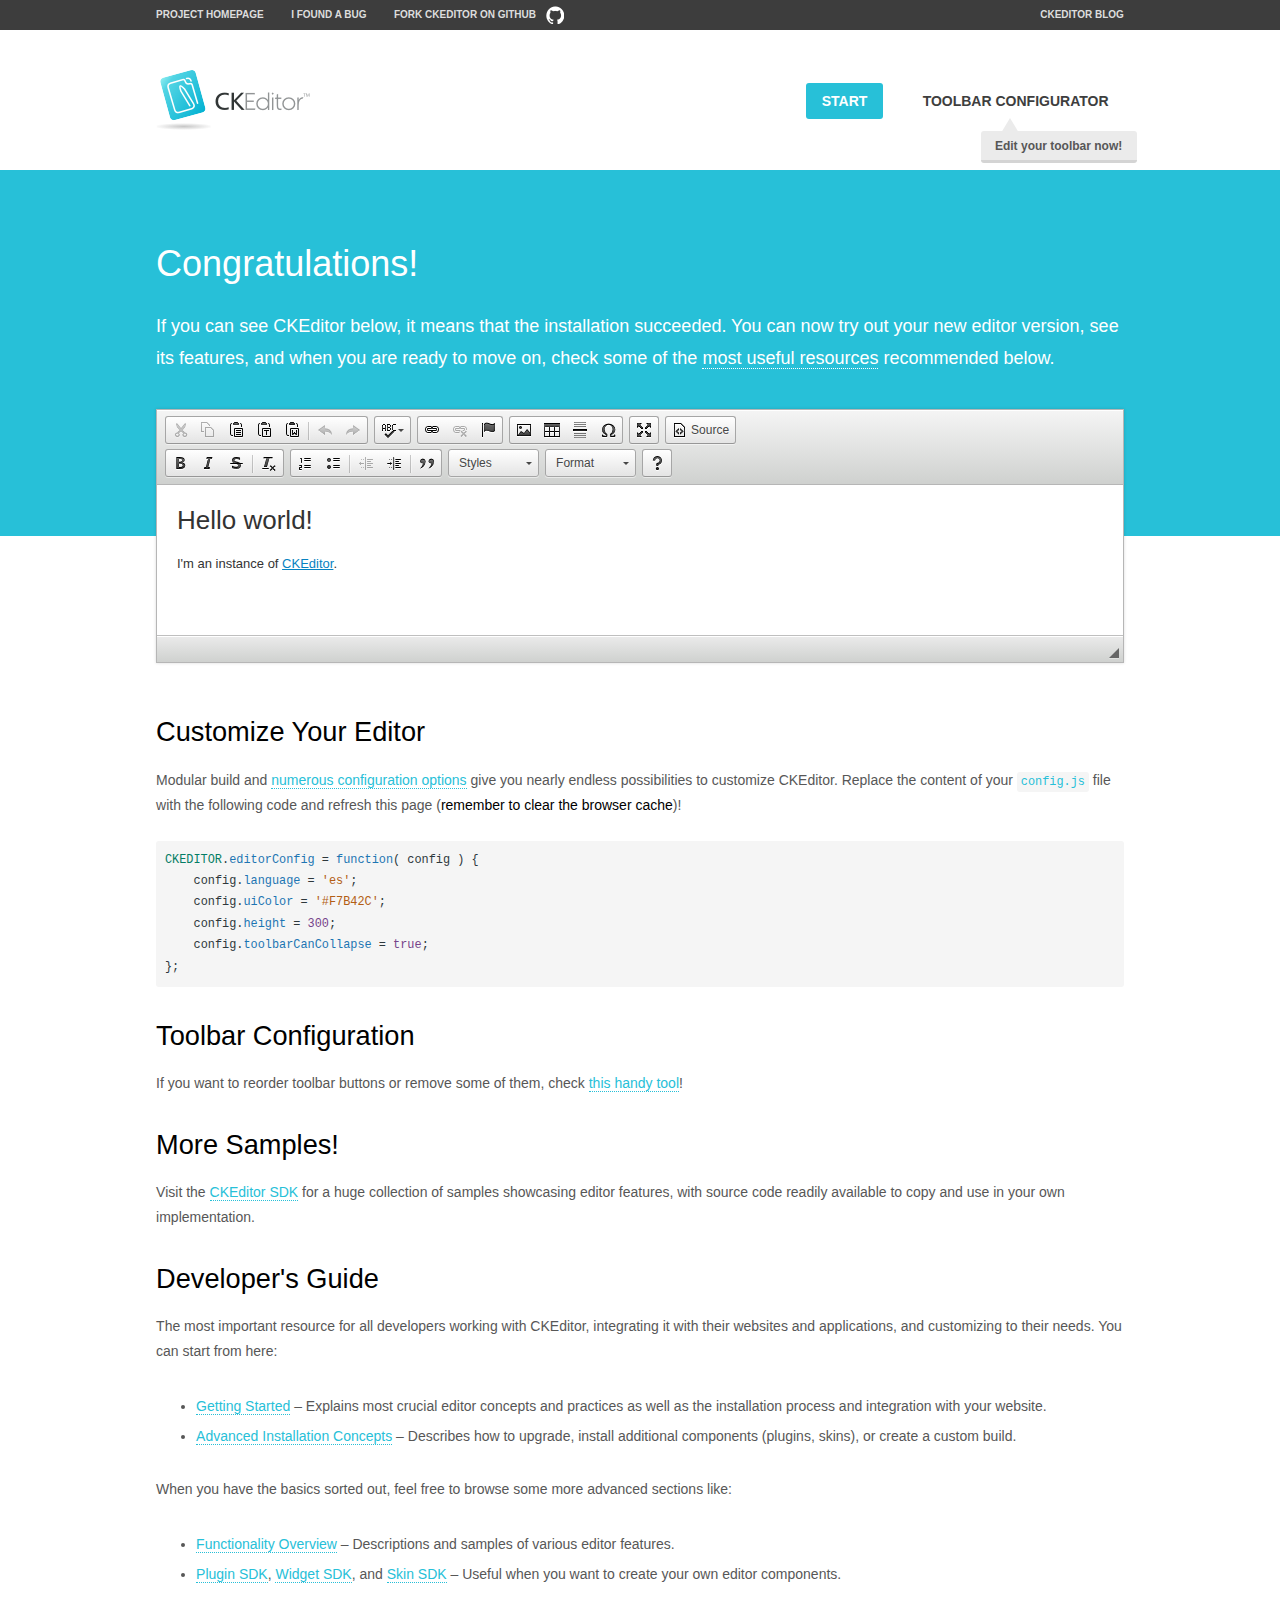
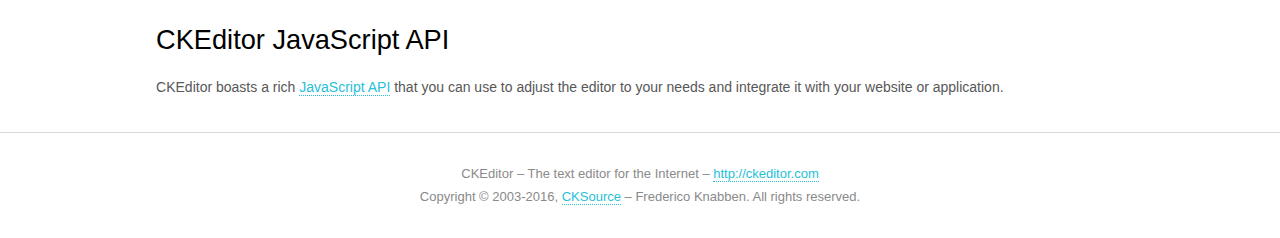
<file: SSMTest/target/SSMTest/src/plugins/ckeditor/samples/index.html>
<!DOCTYPE html>
<!--
Copyright (c) 2003-2016, CKSource - Frederico Knabben. All rights reserved.
For licensing, see LICENSE.md or http://ckeditor.com/license
-->
<html>
<head>
	<meta charset="utf-8">
	<title>CKEditor Sample</title>
	<script src="../ckeditor.js"></script>
	<script src="js/sample.js"></script>
	<link rel="stylesheet" href="css/samples.css">
	<link rel="stylesheet" href="toolbarconfigurator/lib/codemirror/neo.css">
</head>
<body id="main">

<nav class="navigation-a">
	<div class="grid-container">
		<ul class="navigation-a-left grid-width-70">
			<li><a href="http://ckeditor.com">Project Homepage</a></li>
			<li><a href="http://dev.ckeditor.com/">I found a bug</a></li>
			<li><a href="http://github.com/ckeditor/ckeditor-dev" class="icon-pos-right icon-navigation-a-github">Fork CKEditor on GitHub</a></li>
		</ul>
		<ul class="navigation-a-right grid-width-30">
			<li><a href="http://ckeditor.com/blog-list">CKEditor Blog</a></li>
		</ul>
	</div>
</nav>

<header class="header-a">
	<div class="grid-container">
		<h1 class="header-a-logo grid-width-30">
			<a href="index.html"><img src="img/logo.png" alt="CKEditor Sample"></a>
		</h1>

		<nav class="navigation-b grid-width-70">
			<ul>
				<li><a href="index.html" class="button-a button-a-background">Start</a></li>
				<li><a href="toolbarconfigurator/index.html" class="button-a">Toolbar configurator <span class="balloon-a balloon-a-nw">Edit your toolbar now!</span></a></li>
			</ul>
		</nav>
	</div>
</header>

<main>
	<div class="adjoined-top">
		<div class="grid-container">
			<div class="content grid-width-100">
				<h1>Congratulations!</h1>
				<p>
					If you can see CKEditor below, it means that the installation succeeded.
					You can now try out your new editor version, see its features, and when you are ready to move on, check some of the <a href="#sample-customize">most useful resources</a> recommended below.
				</p>
			</div>
		</div>
	</div>
	<div class="adjoined-bottom">
		<div class="grid-container">
			<div class="grid-width-100">
				<div id="editor">
					<h1>Hello world!</h1>
					<p>I'm an instance of <a href="http://ckeditor.com">CKEditor</a>.</p>
				</div>
			</div>
		</div>
	</div>

	<div class="grid-container">
		<div class="content grid-width-100">
			<section id="sample-customize">
				<h2>Customize Your Editor</h2>
				<p>Modular build and <a href="http://docs.ckeditor.com/#!/guide/dev_configuration">numerous configuration options</a> give you nearly endless possibilities to customize CKEditor. Replace the content of your <code><a href="../config.js">config.js</a></code> file with the following code and refresh this page (<strong>remember to clear the browser cache</strong>)!</p>
		<pre class="cm-s-neo CodeMirror"><code><span style="padding-right: 0.1px;"><span class="cm-variable">CKEDITOR</span>.<span class="cm-property">editorConfig</span> <span class="cm-operator">=</span> <span class="cm-keyword">function</span>( <span class="cm-def">config</span> ) {</span>
<span style="padding-right: 0.1px;"><span class="cm-tab">	</span><span class="cm-variable-2">config</span>.<span class="cm-property">language</span> <span class="cm-operator">=</span> <span class="cm-string">'es'</span>;</span>
<span style="padding-right: 0.1px;"><span class="cm-tab">	</span><span class="cm-variable-2">config</span>.<span class="cm-property">uiColor</span> <span class="cm-operator">=</span> <span class="cm-string">'#F7B42C'</span>;</span>
<span style="padding-right: 0.1px;"><span class="cm-tab">	</span><span class="cm-variable-2">config</span>.<span class="cm-property">height</span> <span class="cm-operator">=</span> <span class="cm-number">300</span>;</span>
<span style="padding-right: 0.1px;"><span class="cm-tab">	</span><span class="cm-variable-2">config</span>.<span class="cm-property">toolbarCanCollapse</span> <span class="cm-operator">=</span> <span class="cm-atom">true</span>;</span>
<span style="padding-right: 0.1px;">};</span></code></pre>
			</section>

			<section>
				<h2>Toolbar Configuration</h2>
				<p>If you want to reorder toolbar buttons or remove some of them, check <a href="toolbarconfigurator/index.html">this handy tool</a>!</p>
			</section>

			<section>
				<h2>More Samples!</h2>
				<p>Visit the <a href="http://sdk.ckeditor.com">CKEditor SDK</a> for a huge collection of samples showcasing editor features, with source code readily available to copy and use in your own implementation.</p>
			</section>

			<section>
				<h2>Developer's Guide</h2>
				<p>The most important resource for all developers working with CKEditor, integrating it with their websites and applications, and customizing to their needs. You can start from here:</p>
				<ul>
					<li><a href="http://docs.ckeditor.com/#!/guide/dev_installation">Getting Started</a> &ndash; Explains most crucial editor concepts and practices as well as the installation process and integration with your website.</li>
					<li><a href="http://docs.ckeditor.com/#!/guide/dev_advanced_installation">Advanced Installation Concepts</a> &ndash; Describes how to upgrade, install additional components (plugins, skins), or create a custom build.</li>
				</ul>
					<p>When you have the basics sorted out, feel free to browse some more advanced sections like:</p>
				<ul>
					<li><a href="http://docs.ckeditor.com/#!/guide/dev_features">Functionality Overview</a> &ndash; Descriptions and samples of various editor features.</li>
					<li><a href="http://docs.ckeditor.com/#!/guide/plugin_sdk_intro">Plugin SDK</a>, <a href="http://docs.ckeditor.com/#!/guide/widget_sdk_intro">Widget SDK</a>, and <a href="http://docs.ckeditor.com/#!/guide/skin_sdk_intro">Skin SDK</a> &ndash; Useful when you want to create your own editor components.</li>
				</ul>
			</section>

			<section>
				<h2>CKEditor JavaScript API</h2>
				<p>CKEditor boasts a rich <a href="http://docs.ckeditor.com/#!/api">JavaScript API</a> that you can use to adjust the editor to your needs and integrate it with your website or application.</p>
			</section>
		</div>
	</div>
</main>

<footer class="footer-a grid-container">
	<div class="grid-container">
		<p class="grid-width-100">
			CKEditor &ndash; The text editor for the Internet &ndash; <a class="samples" href="http://ckeditor.com/">http://ckeditor.com</a>
		</p>
		<p class="grid-width-100" id="copy">
			Copyright &copy; 2003-2016, <a class="samples" href="http://cksource.com/">CKSource</a> &ndash; Frederico Knabben. All rights reserved.
		</p>
	</div>
</footer>
<script>
	initSample();
</script>

</body>
</html>
</file>
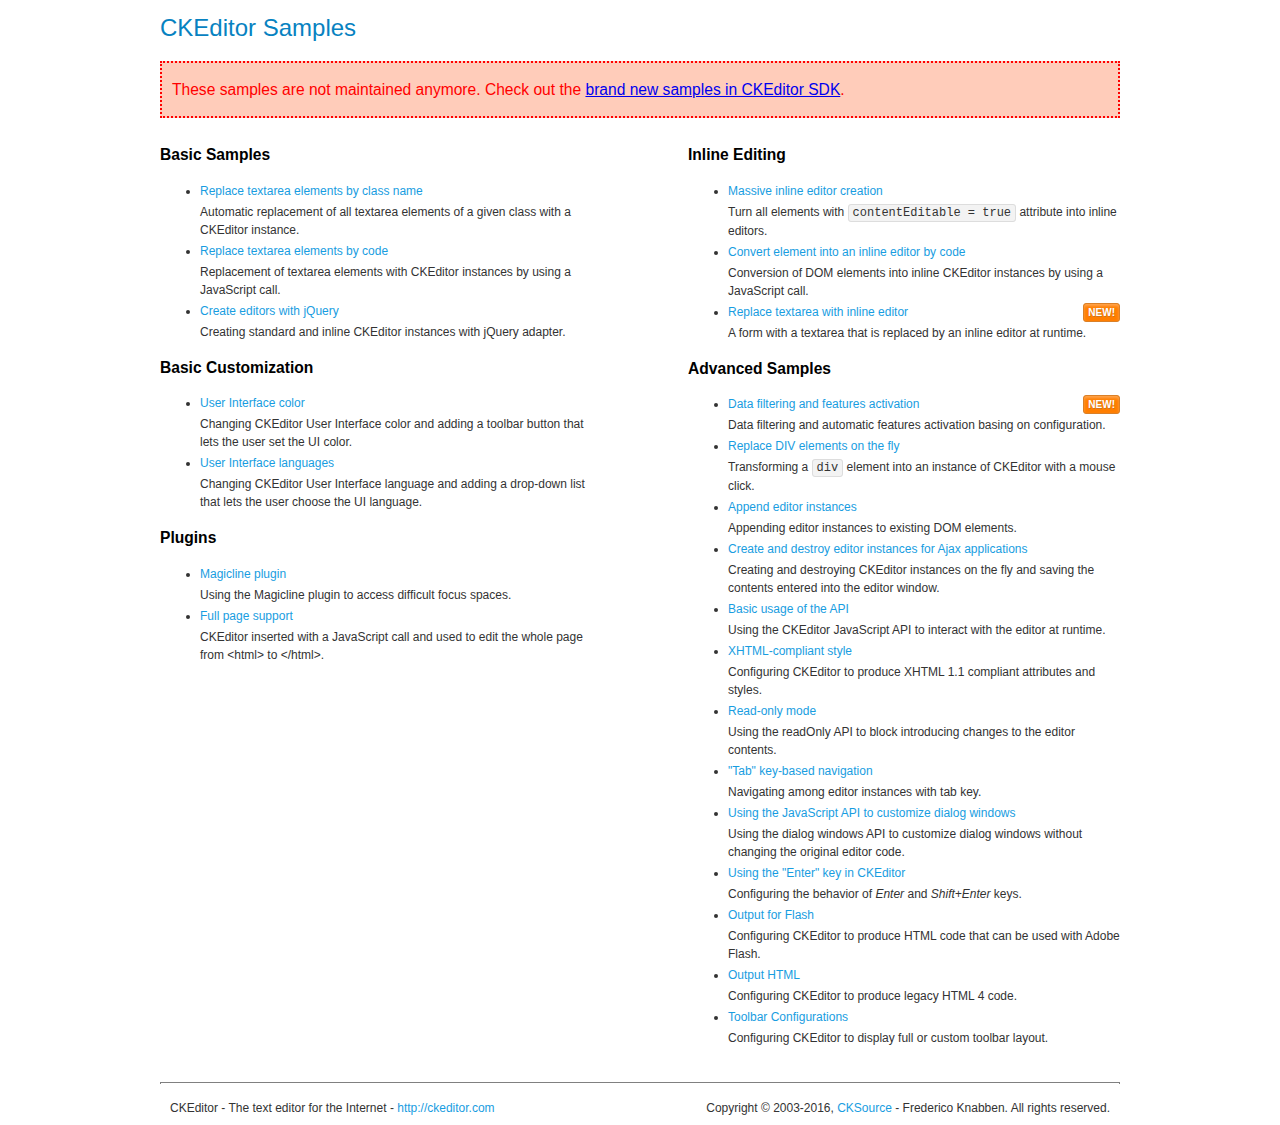
<file: SSMTest/target/SSMTest/src/plugins/ckeditor/samples/old/index.html>
<!DOCTYPE html>
<!--
Copyright (c) 2003-2016, CKSource - Frederico Knabben. All rights reserved.
For licensing, see LICENSE.md or http://ckeditor.com/license
-->
<html>
<head>
	<meta charset="utf-8">
	<title>CKEditor Samples</title>
	<link rel="stylesheet" href="sample.css">
</head>
<body>
	<h1 class="samples">
		CKEditor Samples
	</h1>
	<div class="warning deprecated">
		These samples are not maintained anymore. Check out the <a href="http://sdk.ckeditor.com/">brand new samples in CKEditor SDK</a>.
	</div>
	<div class="twoColumns">
		<div class="twoColumnsLeft">
			<h2 class="samples">
				Basic Samples
			</h2>
			<dl class="samples">
				<dt><a class="samples" href="replacebyclass.html">Replace textarea elements by class name</a></dt>
				<dd>Automatic replacement of all textarea elements of a given class with a CKEditor instance.</dd>

				<dt><a class="samples" href="replacebycode.html">Replace textarea elements by code</a></dt>
				<dd>Replacement of textarea elements with CKEditor instances by using a JavaScript call.</dd>

				<dt><a class="samples" href="jquery.html">Create editors with jQuery</a></dt>
				<dd>Creating standard and inline CKEditor instances with jQuery adapter.</dd>
			</dl>

			<h2 class="samples">
				Basic Customization
			</h2>
			<dl class="samples">
				<dt><a class="samples" href="uicolor.html">User Interface color</a></dt>
				<dd>Changing CKEditor User Interface color and adding a toolbar button that lets the user set the UI color.</dd>

				<dt><a class="samples" href="uilanguages.html">User Interface languages</a></dt>
				<dd>Changing CKEditor User Interface language and adding a drop-down list that lets the user choose the UI language.</dd>
			</dl>


			<h2 class="samples">Plugins</h2>
<dl class="samples">
<dt><a class="samples" href="magicline/magicline.html">Magicline plugin</a></dt>
<dd>Using the Magicline plugin to access difficult focus spaces.</dd>

<dt><a class="samples" href="wysiwygarea/fullpage.html">Full page support</a></dt>
<dd>CKEditor inserted with a JavaScript call and used to edit the whole page from &lt;html&gt; to &lt;/html&gt;.</dd>
</dl>
		</div>
		<div class="twoColumnsRight">
			<h2 class="samples">
				Inline Editing
			</h2>
			<dl class="samples">
				<dt><a class="samples" href="inlineall.html">Massive inline editor creation</a></dt>
				<dd>Turn all elements with <code>contentEditable = true</code> attribute into inline editors.</dd>

				<dt><a class="samples" href="inlinebycode.html">Convert element into an inline editor by code</a></dt>
				<dd>Conversion of DOM elements into inline CKEditor instances by using a JavaScript call.</dd>

				<dt><a class="samples" href="inlinetextarea.html">Replace textarea with inline editor</a> <span class="new">New!</span></dt>
				<dd>A form with a textarea that is replaced by an inline editor at runtime.</dd>

				
			</dl>

			<h2 class="samples">
				Advanced Samples
			</h2>
			<dl class="samples">
				<dt><a class="samples" href="datafiltering.html">Data filtering and features activation</a> <span class="new">New!</span></dt>
				<dd>Data filtering and automatic features activation basing on configuration.</dd>

				<dt><a class="samples" href="divreplace.html">Replace DIV elements on the fly</a></dt>
				<dd>Transforming a <code>div</code> element into an instance of CKEditor with a mouse click.</dd>

				<dt><a class="samples" href="appendto.html">Append editor instances</a></dt>
				<dd>Appending editor instances to existing DOM elements.</dd>

				<dt><a class="samples" href="ajax.html">Create and destroy editor instances for Ajax applications</a></dt>
				<dd>Creating and destroying CKEditor instances on the fly and saving the contents entered into the editor window.</dd>

				<dt><a class="samples" href="api.html">Basic usage of the API</a></dt>
				<dd>Using the CKEditor JavaScript API to interact with the editor at runtime.</dd>

				<dt><a class="samples" href="xhtmlstyle.html">XHTML-compliant style</a></dt>
				<dd>Configuring CKEditor to produce XHTML 1.1 compliant attributes and styles.</dd>

				<dt><a class="samples" href="readonly.html">Read-only mode</a></dt>
				<dd>Using the readOnly API to block introducing changes to the editor contents.</dd>

				<dt><a class="samples" href="tabindex.html">"Tab" key-based navigation</a></dt>
				<dd>Navigating among editor instances with tab key.</dd>


				
<dt><a class="samples" href="dialog/dialog.html">Using the JavaScript API to customize dialog windows</a></dt>
<dd>Using the dialog windows API to customize dialog windows without changing the original editor code.</dd>

<dt><a class="samples" href="enterkey/enterkey.html">Using the &quot;Enter&quot; key in CKEditor</a></dt>
<dd>Configuring the behavior of <em>Enter</em> and <em>Shift+Enter</em> keys.</dd>

<dt><a class="samples" href="htmlwriter/outputforflash.html">Output for Flash</a></dt>
<dd>Configuring CKEditor to produce HTML code that can be used with Adobe Flash.</dd>

<dt><a class="samples" href="htmlwriter/outputhtml.html">Output HTML</a></dt>
<dd>Configuring CKEditor to produce legacy HTML 4 code.</dd>

<dt><a class="samples" href="toolbar/toolbar.html">Toolbar Configurations</a></dt>
<dd>Configuring CKEditor to display full or custom toolbar layout.</dd>

			</dl>
		</div>
	</div>
	<div id="footer">
		<hr>
		<p>
			CKEditor - The text editor for the Internet - <a class="samples" href="http://ckeditor.com/">http://ckeditor.com</a>
		</p>
		<p id="copy">
			Copyright &copy; 2003-2016, <a class="samples" href="http://cksource.com/">CKSource</a> - Frederico Knabben. All rights reserved.
		</p>
	</div>
</body>
</html>
</file>
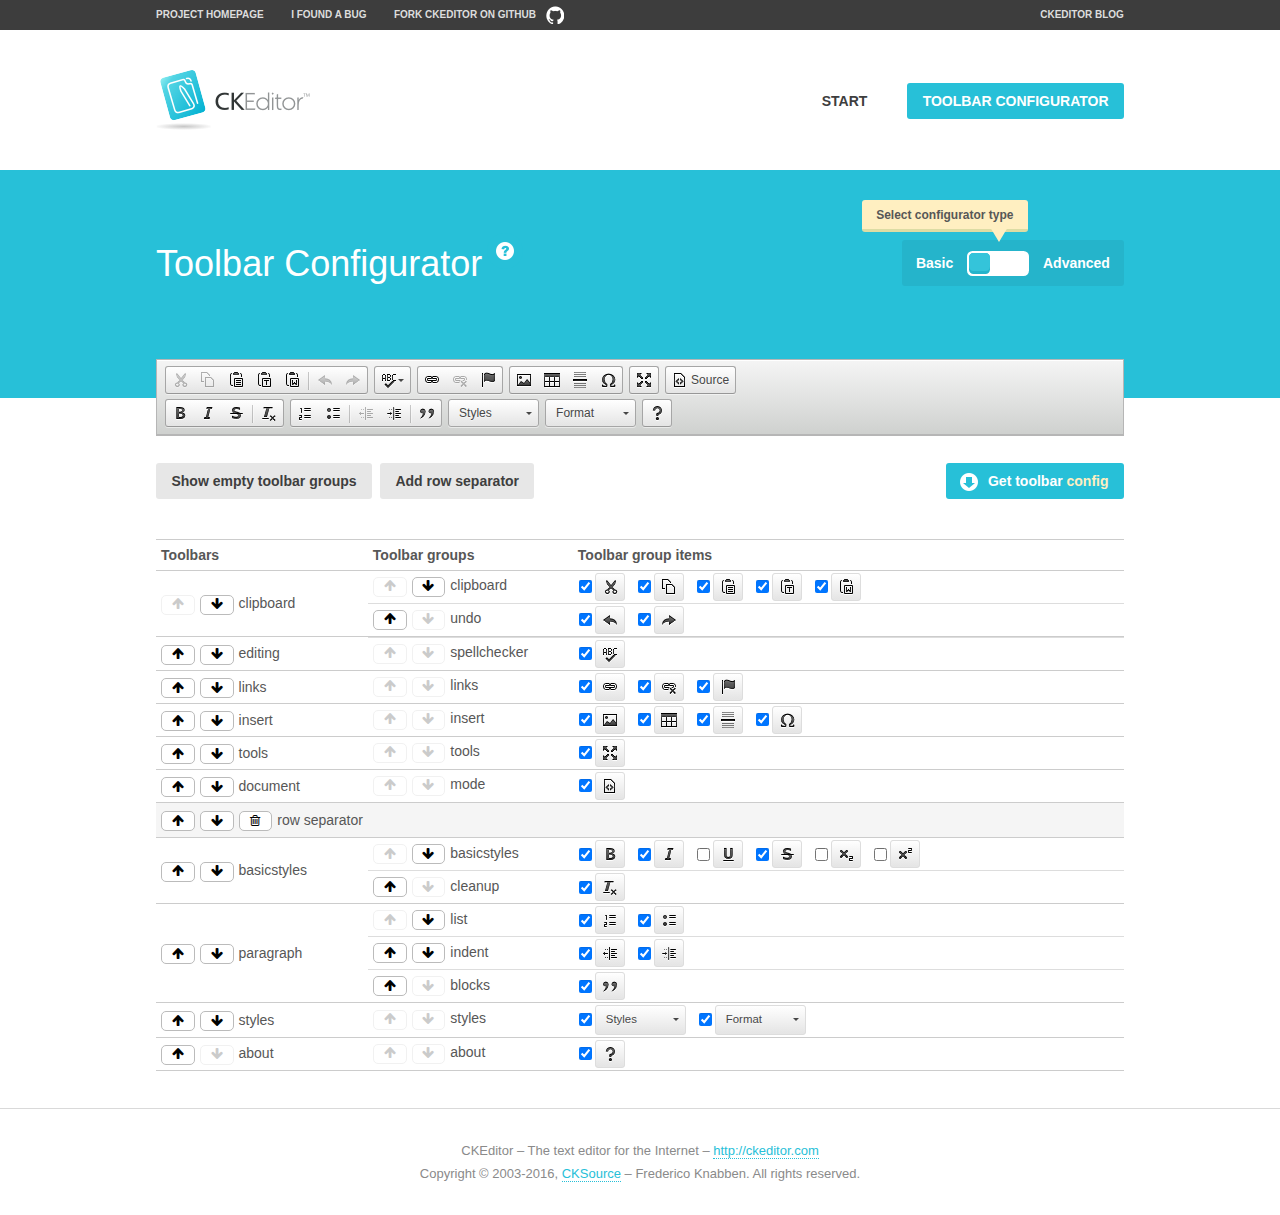
<file: SSMTest/target/SSMTest/src/plugins/ckeditor/samples/toolbarconfigurator/index.html>
<!DOCTYPE html>
<!--
Copyright (c) 2003-2016, CKSource - Frederico Knabben. All rights reserved.
For licensing, see LICENSE.md or http://ckeditor.com/license
-->
<!--[if IE 8]><html class="ie8"><![endif]-->
<!--[if gt IE 8]><html><![endif]-->
<!--[if !IE]><!--><html><!--<![endif]-->
<head>
	<meta charset="utf-8">
	<title>Toolbar Configurator</title>
	<script src="../../ckeditor.js"></script>
	<script>
		if ( CKEDITOR.env.ie && CKEDITOR.env.version < 9 )
			CKEDITOR.tools.enableHtml5Elements( document );
	</script>
	<link rel="stylesheet" href="lib/codemirror/codemirror.css">
	<link rel="stylesheet" href="lib/codemirror/show-hint.css">
	<link rel="stylesheet" href="lib/codemirror/neo.css">
	<link rel="stylesheet" href="css/fontello.css">
	<link rel="stylesheet" href="../css/samples.css">
</head>
<body id="toolbar">

<nav class="navigation-a">
	<div class="grid-container">
		<ul class="navigation-a-left grid-width-70">
			<li><a href="http://ckeditor.com">Project Homepage</a></li>
			<li><a href="http://dev.ckeditor.com/">I found a bug</a></li>
			<li><a href="http://github.com/ckeditor/ckeditor-dev" class="icon-pos-right icon-navigation-a-github">Fork CKEditor on GitHub</a></li>
		</ul>
		<ul class="navigation-a-right grid-width-30">
			<li><a href="http://ckeditor.com/blog-list">CKEditor Blog</a></li>
		</ul>
	</div>
</nav>

<header class="header-a">
	<div class="grid-container">
		<h1 class="header-a-logo grid-width-30">
			<a href="../index.html"><img src="../img/logo.png" alt="CKEditor Logo"></a>
		</h1>
		<nav class="navigation-b grid-width-70">
			<ul>
				<li><a href="../index.html"  class="button-a">Start</a></li>
				<li><a href="index.html"  class="button-a button-a-background">Toolbar configurator</a></li>
			</ul>
		</nav>
	</div>
</header>

<main>
	<div class="adjoined-top">
		<div class="grid-container">
			<div class="content grid-width-100">
				<div class="grid-container-nested">
					<h1 class="grid-width-60">
						Toolbar Configurator
						<a href="#help-content" type="button" title="Configurator help" id="help" class="button-a button-a-background button-a-no-text icon-pos-left icon-question-mark">Help</a>
					</h1>

					<div class="grid-width-40 grid-switch-magic">
						<div class="switch">
							<span class="balloon-a balloon-a-se">Select configurator type</span>
							<input type="radio" name="radio" data-num="1" id="radio-basic" />
							<input type="radio" name="radio" data-num="2" id="radio-advanced" />
							<label data-for="1" for="radio-basic">Basic</label>
							<span class="switch-inner">
								<span class="handler"></span>
							</span>
							<label data-for="2" for="radio-advanced">Advanced</label>
						</div>
					</div>
				</div>
			</div>
		</div>
	</div>
	<div class="adjoined-bottom">
		<div class="grid-container">
			<div class="grid-width-100">
				<div class="editors-container">
					<div id="editor-basic"></div>
					<div id="editor-advanced"></div>
				</div>
			</div>
		</div>
	</div>

	<div class="grid-container configurator">
		<div class="content grid-width-100">
			<div class="configurator">
				<div>
					<div id="toolbarModifierWrapper"></div>
				</div>
			</div>
		</div>
	</div>

	<div id="help-content">
		<div class="grid-container">
			<div class="grid-width-100">
				<h2>What Am I Doing Here?</h2>

				<div class="grid-container grid-container-nested">
					<div class="basic">
						<div class="grid-width-50">
							<p>Arrange <a href="http://docs.ckeditor.com/#!/api/CKEDITOR.config-cfg-toolbarGroups">toolbar groups</a>, toggle <a href="http://docs.ckeditor.com/#!/api/CKEDITOR.config-cfg-removeButtons">button visibility</a> according to your needs and get your toolbar configuration.</p>
							<p>You can replace the content of the <a href="../../config.js"><code>config.js</code></a> file with the generated configuration. If you already set some configuration options you will need to merge both configurations.</p>
						</div>
						<div class="grid-width-50">
							<p>Read more about different ways of <a href="http://docs.ckeditor.com/#!/guide/dev_configuration">setting configuration</a> and do not forget about <strong>clearing browser cache</strong>.</p>
							<p>Arranging toolbar groups is the recommended way of configuring the toolbar, but if you need more freedom you can use the <a href="#advanced">advanced configurator</a>.</p>
						</div>
					</div>
					<div class="advanced" style="display: none;">
						<div class="grid-width-50">
							<p>With this code editor you can edit your <a href="http://docs.ckeditor.com/#!/api/CKEDITOR.config-cfg-toolbar">toolbar configuration</a> live.</p>
							<p>You can replace the content of the <a href="../../config.js"><code>config.js</code></a> file with the generated configuration. If you already set some configuration options you will need to merge both configurations.</p>
						</div>
						<div class="grid-width-50">
							<p>Read more about different ways of <a href="http://docs.ckeditor.com/#!/guide/dev_configuration">setting configuration</a> and do not forget about <strong>clearing browser cache</strong>.</p>
						</div>
					</div>
				</div>

				<p class="grid-container grid-container-nested">
					<button type="button" class="help-content-close grid-width-100 button-a button-a-background">Got it. Let's play!</button>
				</p>
			</div>
		</div>
	</div>
</main>

<footer class="footer-a grid-container">
	<p class="grid-width-100">
		CKEditor &ndash; The text editor for the Internet &ndash; <a class="samples" href="http://ckeditor.com/">http://ckeditor.com</a>
	</p>
	<p class="grid-width-100" id="copy">
		Copyright &copy; 2003-2016, <a class="samples" href="http://cksource.com/">CKSource</a> &ndash; Frederico Knabben. All rights reserved.
	</p>
</footer>

<script src="lib/codemirror/codemirror.js"></script>
<script src="lib/codemirror/javascript.js"></script>
<script src="lib/codemirror/show-hint.js"></script>

<script src="js/fulltoolbareditor.js"></script>
<script src="js/abstracttoolbarmodifier.js"></script>
<script src="js/toolbarmodifier.js"></script>
<script src="js/toolbartextmodifier.js"></script>
<script src="../js/sf.js"></script>

<script>
	( function() {
		'use strict';

		var mode = ( window.location.hash.substr( 1 ) === 'advanced' ) ? 'advanced' : 'basic',
			configuratorSection = CKEDITOR.document.findOne( 'main > .grid-container.configurator' ),
			basicInstruction = CKEDITOR.document.findOne( '#help-content .basic' ),
			advancedInstruction = CKEDITOR.document.findOne( '#help-content .advanced' ),

			// Configurator mode switcher.
			modeSwitchBasic = CKEDITOR.document.getById( 'radio-basic' ),
			modeSwitchAdvanced = CKEDITOR.document.getById( 'radio-advanced' );

		// Initial setup
		function updateSwitcher() {
			if ( mode === 'advanced' ) {
				modeSwitchAdvanced.$.checked = true;
			} else {
				modeSwitchBasic.$.checked = true;
			}
		}

		updateSwitcher();

		CKEDITOR.document.getWindow().on( 'hashchange', function( e ) {
			var hash = window.location.hash.substr( 1 );
			if ( !( hash === 'advanced' || hash === 'basic' ) ) {
				return;
			}
			mode = hash;
			onToolbarsDone( mode );
		} );

		CKEDITOR.document.getWindow().on( 'resize', function() {
			updateToolbar( ( mode === 'basic' ? toolbarModifier : toolbarTextModifier )[ 'editorInstance' ] );
		} );

		function onRefresh( modifier ) {
			modifier = modifier || this;

			if ( mode === 'basic' && modifier instanceof ToolbarConfigurator.ToolbarTextModifier ) {
				return;
			}

			// CodeMirror container becomes visible, so we need to refresh and to avoid rendering problems.
			if ( mode === 'advanced' && modifier instanceof ToolbarConfigurator.ToolbarTextModifier ) {
				modifier.codeContainer.refresh();
			}

			updateToolbar( modifier.editorInstance );
		}

		function updateToolbar( editor ) {
			var editorContainer = editor.container;

			// Not always editor is loaded.
			if ( !editorContainer ) {
				return;
			}

			var displayStyle = editorContainer.getStyle( 'display' );

			editorContainer.setStyle( 'display', 'block' );

			var newHeight = editorContainer.getSize( 'height' );

			var newMarginTop = parseInt( editorContainer.getComputedStyle( 'margin-top' ), 10 );
			newMarginTop = ( isNaN( newMarginTop ) ? 0 : Number( newMarginTop ) );

			var newMarginBottom = parseInt( editorContainer.getComputedStyle( 'margin-bottom' ), 10 );
			newMarginBottom = ( isNaN( newMarginBottom ) ? 0 : Number( newMarginBottom ) );

			var result = newHeight + newMarginTop + newMarginBottom;

			editorContainer.setStyle( 'display', displayStyle );

			editor.container.getAscendant( 'div' ).setStyle( 'height', result + 'px' );
		}

		var toolbarModifier = new ToolbarConfigurator.ToolbarModifier( 'editor-basic' );

		var done = 0;
		toolbarModifier.init( onToolbarInit );
		toolbarModifier.onRefresh = onRefresh;

		CKEDITOR.document.getById( 'toolbarModifierWrapper' ).append( toolbarModifier.mainContainer );

		var toolbarTextModifier = new ToolbarConfigurator.ToolbarTextModifier( 'editor-advanced' );
		toolbarTextModifier.init( onToolbarInit );
		toolbarTextModifier.onRefresh = onRefresh;

		function onToolbarInit() {
			if ( ++done === 2 ) {
				onToolbarsDone();

				positionSticky.watch( CKEDITOR.document.findOne( '.toolbar' ), function() {
					return mode === 'advanced';
				} );
			}
		}

		function onToolbarsDone() {
			if ( mode === 'basic' ) {
				toggleModeBasic( false );
			} else {
				toggleModeAdvanced( false );
			}

			updateSwitcher();

			setTimeout( function() {
				CKEDITOR.document.findOne( '.editors-container' ).addClass( 'active' );
				CKEDITOR.document.findOne( '#toolbarModifierWrapper' ).addClass( 'active' );
			}, 200 );
		}

		CKEDITOR.document.getById( 'toolbarModifierWrapper' ).append( toolbarTextModifier.mainContainer );

		function toogleModeSwitch( onElement, offElement, onModifier, offModifier ) {
			onElement.addClass( 'fancy-button-active' );
			offElement.removeClass( 'fancy-button-active' );

			onModifier.showUI();
			offModifier.hideUI();
		}

		function toggleModeBasic( callOnRefresh ) {
			callOnRefresh = ( callOnRefresh !== false );
			mode = 'basic';
			window.location.hash = '#basic';
			toogleModeSwitch( modeSwitchBasic, modeSwitchAdvanced, toolbarModifier, toolbarTextModifier );

			configuratorSection.removeClass( 'freed-width' );
			basicInstruction.show();
			advancedInstruction.hide();

			callOnRefresh && onRefresh( toolbarModifier );
		}

		function toggleModeAdvanced( callOnRefresh ) {
			callOnRefresh = ( callOnRefresh !== false );
			mode = 'advanced';
			window.location.hash = '#advanced';
			toogleModeSwitch( modeSwitchAdvanced, modeSwitchBasic, toolbarTextModifier, toolbarModifier );

			configuratorSection.addClass( 'freed-width' );
			advancedInstruction.show();
			basicInstruction.hide();

			callOnRefresh && onRefresh( toolbarTextModifier );
		}

		modeSwitchBasic.on( 'click', toggleModeBasic );
		modeSwitchAdvanced.on( 'click', toggleModeAdvanced );

		//
		// Position:sticky for the toolbar.
		//

		// Will make elements behave like they were styled with position:sticky.
		var positionSticky = {
			// Store object: {
			// 		element: CKEDITOR.dom.element, // Element which will float.
			// 		placeholder: CKEDITOR.dom.element, // Placeholder which is place to prevent page bounce.
			// 		isFixed: boolean // Whether element float now.
			// }
			watched: [],

			active: [],

			staticContainer: null,

			init: function() {
				var element = CKEDITOR.dom.element.createFromHtml(
					'<div class="staticContainer">' +
						'<div class="grid-container" >' +
							'<div class="grid-width-100">' +
								'<div class="inner"></div>' +
							'</div>' +
						'</div>' +
					'</div>' );

				this.staticContainer = element.findOne( '.inner' );

				CKEDITOR.document.getBody().append( element );
			},

			watch: function( element, preventFunc ) {
				this.watched.push( {
					element: element,
					placeholder: new CKEDITOR.dom.element( 'div' ),
					isFixed: false,
					preventFunc: preventFunc
				} );
			},

			checkAll: function() {
				for ( var i = 0; i < this.watched.length; i++ ) {
					this.check( this.watched[ i ] );
				}
			},

			check: function( element ) {
				var isFixed = element.isFixed;
				var shouldBeFixed = this.shouldBeFixed( element );

				// Nothing to be done.
				if ( isFixed === shouldBeFixed ) {
					return;
				}

				var placeholder = element.placeholder;

				if ( isFixed ) {
					// Unfixing.

					element.element.insertBefore( placeholder );
					placeholder.remove();

					element.element.removeStyle( 'margin' );

					this.active.splice( CKEDITOR.tools.indexOf( this.active, element ), 1 );

				} else {
					// Fixing.
					placeholder.setStyle( 'width', element.element.getSize( 'width' ) + 'px' );
					placeholder.setStyle( 'height', element.element.getSize( 'height' ) + 'px' );
					placeholder.setStyle( 'margin-bottom', element.element.getComputedStyle( 'margin-bottom' ) );
					placeholder.setStyle( 'display', element.element.getComputedStyle( 'display' ) );
					placeholder.insertAfter( element.element );

					this.staticContainer.append( element.element );

					this.active.push( element );
				}

				element.isFixed = !element.isFixed;
			},

			shouldBeFixed: function( element ) {
				if ( element.preventFunc && element.preventFunc() ) {
					return false;
				}

				// If element is already fixed we are checking it's placeholder.
				var related = ( element.isFixed ? element.placeholder : element.element ),
					clientRect = related.$.getBoundingClientRect(),
					staticHeight = this.staticContainer.getSize('height' ),
					elemHeight = element.element.getSize( 'height' );

				if ( element.isFixed ) {
					return ( clientRect.top + elemHeight < staticHeight );
				} else {
					return ( clientRect.top < staticHeight );
				}
			}
		};

		positionSticky.init();

		CKEDITOR.document.getWindow().on( 'scroll',
			new CKEDITOR.tools.eventsBuffer( 100, positionSticky.checkAll, positionSticky ).input
		);

		// Make the toolbar sticky.
		positionSticky.watch( CKEDITOR.document.findOne( '.editors-container' ) );

		// Help button and help-content.
		( function() {
			var helpButton = CKEDITOR.document.getById( 'help' ),
				helpContent = CKEDITOR.document.getById( 'help-content' );

			// Don't show help button on IE8 because it's unsupported by Pico Modal.
			if ( CKEDITOR.env.ie && CKEDITOR.env.version == 8 ) {
				helpButton.hide();
			} else {
				// Display help modal when the button is clicked.
				helpButton.on( 'click', function( evt ) {
					SF.modal( {
						// Clone modal content from DOM.
						content: helpContent.getHtml(),

						afterCreate: function( modal ) {
							// Enable modal content button to close the modal.
							new CKEDITOR.dom.element( modal.modalElem() ).findOne( '.help-content-close' ).once( 'click', modal.close );
						}
					} ).show();
				} );
			}
		} )();
	} )();
</script>
</body>
</html>
</file>
<file: SSMTest/target/SSMTest/src/plugins/ckeditor/samples/css/samples.css>
/**
 * @license Copyright (c) 2003-2016, CKSource - Frederico Knabben. All rights reserved.
 * For licensing, see LICENSE.md or http://ckeditor.com/license
 */
@media (max-width: 900px) {
  .global-is-mobile-hidden {
    display: none !important;
  }
}
article,
aside,
details,
figcaption,
figure,
footer,
header,
hgroup,
main,
menu,
nav,
section {
  display: block;
}
body,
html {
  margin: 0;
  padding: 0;
  font: 16px / 1.8 Arial, 'Helvetica Neue', Helvetica, sans-serif;
  font-weight: 300;
  color: #575757;
}
.grid-width-10 {
  width: 10%;
}
.grid-width-20 {
  width: 20%;
}
.grid-width-30 {
  width: 30%;
}
.grid-width-40 {
  width: 40%;
}
.grid-width-50 {
  width: 50%;
}
.grid-width-60 {
  width: 60%;
}
.grid-width-70 {
  width: 70%;
}
.grid-width-80 {
  width: 80%;
}
.grid-width-90 {
  width: 90%;
}
.grid-width-100 {
  width: 100%;
}
@media (max-width: 900px) {
  .grid-width-10,
  .grid-width-20,
  .grid-width-30,
  .grid-width-40,
  .grid-width-50,
  .grid-width-60,
  .grid-width-70,
  .grid-width-80,
  .grid-width-90,
  .grid-width-100 {
    width: 100%;
  }
}
*[class*="grid-width"] {
  -webkit-box-sizing: border-box;
  -moz-box-sizing: border-box;
  box-sizing: border-box;
  padding-left: 4%;
  padding-right: 4%;
  float: left;
}
*[class*="grid-width"]:after,
.grid-container:after,
*[class*="grid-width"]:before,
.grid-container:before {
  content: '';
  display: block;
  overflow: hidden;
  visibility: hidden;
  font-size: 0;
  line-height: 0;
  width: 0;
  height: 0;
}
*[class*="grid-width"]:after,
.grid-container:after {
  clear: both;
}
.grid-container {
  -webkit-box-sizing: border-box;
  -moz-box-sizing: border-box;
  box-sizing: border-box;
  margin-left: auto;
  margin-right: auto;
}
.grid-container-nested *[class*="grid-width"]:first-child {
  padding-left: 0;
}
.grid-container-nested *[class*="grid-width"]:last-child {
  padding-right: 0;
}
@media (max-width: 900px) {
  .grid-container-nested *[class*="grid-width"]:first-child {
    padding-left: 4%;
  }
  .grid-container-nested *[class*="grid-width"]:last-child {
    padding-right: 4%;
  }
}
.header-a {
  min-height: 140px;
  overflow: hidden;
}
.header-a .header-a-logo {
  margin: 40px 0 0;
}
@media (max-width: 900px) {
  .header-a .header-a-logo {
    text-align: center;
  }
}
.header-a .header-a-logo img {
  border: transparent;
}
.navigation-a {
  height: 30px;
  background: #3d3d3d;
  position: absolute;
  left: 0;
  right: 0;
  top: 0;
  padding: 0;
  overflow: hidden;
}
@media (max-width: 900px) {
  .navigation-a {
    text-align: center;
  }
}
.navigation-a ul {
  list-style: none;
  margin: 0;
  overflow: hidden;
}
.navigation-a ul li,
.navigation-a ul li a {
  display: inline-block;
}
@media (max-width: 900px) {
  .navigation-a ul {
    width: auto;
    text-overflow: ellipsis;
    white-space: nowrap;
    display: inline-block;
    float: none;
  }
  .navigation-a ul:before,
  .navigation-a ul:after {
    display: none;
  }
}
.navigation-a ul.navigation-a-left {
  text-align: left;
}
@media (max-width: 900px) {
  .navigation-a ul.navigation-a-left {
    padding-right: 0;
  }
}
.navigation-a ul.navigation-a-right {
  text-align: right;
}
@media (max-width: 900px) {
  .navigation-a ul.navigation-a-right {
    padding-left: 23px;
  }
}
.navigation-a ul li + li {
  margin-left: 23px;
}
.navigation-a ul li a {
  font-size: 10px;
  font-size: 0.625rem;
  line-height: 18px;
  line-height: 1.13rem;
  line-height: 30px;
  float: left;
  color: #dddddd;
  font-weight: bold;
  text-decoration: none;
  text-transform: uppercase;
}
.navigation-a ul li a:hover {
  cursor: pointer;
  color: #ffffff;
}
.icon-navigation-a-github:before,
.icon-navigation-a-github:after {
  background-image: url("[data-uri]");
}
.navigation-b {
  text-align: right;
  margin: 52px 0 0;
  overflow: visible;
}
@media (max-width: 900px) {
  .navigation-b {
    text-align: center;
    margin-top: 20px;
    padding: 0;
  }
}
.navigation-b ul {
  padding: 0;
  list-style: none;
  margin: 0;
  overflow: visible;
}
.navigation-b ul li,
.navigation-b ul li a {
  display: inline-block;
}
@media (max-width: 900px) {
  .navigation-b ul {
    display: table;
    width: 100%;
    padding-bottom: 1.5em;
  }
}
@media (max-width: 900px) {
  .navigation-b ul li {
    display: table-row;
  }
}
.navigation-b ul li + li {
  margin-left: 20px;
}
@media (max-width: 900px) {
  .navigation-b ul li + li {
    margin-left: 0;
  }
}
.navigation-b ul li a {
  -webkit-box-sizing: border-box;
  -moz-box-sizing: border-box;
  box-sizing: border-box;
  text-transform: uppercase;
  text-decoration: none;
  outline: none;
}
@media (max-width: 900px) {
  .navigation-b ul li a {
    width: 100%;
    -webkit-border-radius: 0;
    -webkit-background-clip: padding-box;
    -moz-border-radius: 0;
    -moz-background-clip: padding;
    border-radius: 0;
    background-clip: padding-box;
  }
}
.footer-a {
  font-size: 13px;
  font-size: 0.8125rem;
  line-height: 23.4px;
  line-height: 1.46rem;
  padding-top: 2.25em;
  padding-bottom: 2.25em;
  overflow: hidden;
  color: #8a8a8a;
}
.footer-a a {
  color: #27c0d8;
  text-decoration: none;
  border-bottom: 1px dotted #27c0d8;
}
.footer-a a:hover {
  color: #23adc2;
}
.footer-a p {
  margin: 0;
  display: inline-block;
  text-align: center;
}
.content {
  font-size: 14px;
  font-size: 0.875rem;
  line-height: 25.2px;
  line-height: 1.57rem;
  overflow: hidden;
  padding-top: 1.5em;
  padding-bottom: 1.5em;
}
.content p {
  margin: 0.75em 0;
}
.content ul,
.content ol,
.content pre,
.content blockquote,
.content textarea:not([class^="cke"]),
.content .cke {
  margin: 1.875em 0;
}
.content code,
.content kbd {
  -webkit-border-radius: 3px;
  -webkit-background-clip: padding-box;
  -moz-border-radius: 3px;
  -moz-background-clip: padding;
  border-radius: 3px;
  background-clip: padding-box;
  padding: 3px 4px;
}
.content pre,
.content code,
.content kbd,
.content blockquote {
  background: #f5f5f5;
}
.content blockquote,
.content pre {
  background: none;
  border-left: 4px solid #27c0d8;
  padding: 1.5em 2.25em;
}
.content p a,
.content ul a,
.content ol a,
.content blockquote a,
.content h1 a,
.content h2 a,
.content h3 a,
.content h4 a,
.content h5 a {
  color: #27c0d8;
  text-decoration: none;
  border-bottom: 1px dotted #27c0d8;
}
.content p a:hover,
.content ul a:hover,
.content ol a:hover,
.content blockquote a:hover,
.content h1 a:hover,
.content h2 a:hover,
.content h3 a:hover,
.content h4 a:hover,
.content h5 a:hover {
  color: #23adc2;
}
.content h1,
.content h2,
.content h3,
.content h4,
.content h5 {
  color: #000;
  font-weight: 100;
}
.content h1 code,
.content h2 code,
.content h3 code,
.content h4 code,
.content h5 code,
.content h1 kbd,
.content h2 kbd,
.content h3 kbd,
.content h4 kbd,
.content h5 kbd {
  font-size: inherit;
}
.content h1 a.content-heading-anchor,
.content h2 a.content-heading-anchor,
.content h3 a.content-heading-anchor,
.content h4 a.content-heading-anchor,
.content h5 a.content-heading-anchor {
  font-weight: 100;
  vertical-align: middle;
  opacity: 0;
  border: 0;
}
.content h1:hover a.content-heading-anchor,
.content h2:hover a.content-heading-anchor,
.content h3:hover a.content-heading-anchor,
.content h4:hover a.content-heading-anchor,
.content h5:hover a.content-heading-anchor {
  opacity: 1;
}
.content h1:target a,
.content h2:target a,
.content h3:target a,
.content h4:target a,
.content h5:target a {
  -webkit-animation: targetLinkOpacity 0.5s linear alternate;
  -moz-animation: targetLinkOpacity 0.5s linear alternate;
  -o-animation: targetLinkOpacity 0.5s linear alternate;
  animation: targetLinkOpacity 0.5s linear alternate;
  opacity: 1;
}
.content input,
.content select,
.content textarea:not([class^="cke"]) {
  -webkit-border-radius: 3px;
  -webkit-background-clip: padding-box;
  -moz-border-radius: 3px;
  -moz-background-clip: padding;
  border-radius: 3px;
  background-clip: padding-box;
  -webkit-box-shadow: inset 0 1px 1px rgba(0, 0, 0, 0.08);
  -moz-box-shadow: inset 0 1px 1px rgba(0, 0, 0, 0.08);
  box-shadow: inset 0 1px 1px rgba(0, 0, 0, 0.08);
  font: inherit;
  color: inherit;
  border: 1px solid #d9d9d9;
  padding: .2em .5em;
}
.content input:focus,
.content select:focus,
.content textarea:not([class^="cke"]):focus {
  border-color: #66afe9;
  outline: 0;
  -webkit-box-shadow: inset 0 1px 1px rgba(0, 0, 0, 0.08), 0 0 8px #93c6ef;
  -moz-box-shadow: inset 0 1px 1px rgba(0, 0, 0, 0.08), 0 0 8px #93c6ef;
  box-shadow: inset 0 1px 1px rgba(0, 0, 0, 0.08), 0 0 8px #93c6ef;
}
.content abbr {
  border-bottom: 1px dotted #666;
  cursor: pointer;
}
.content blockquote {
  font-style: italic;
  font-family: Georgia, Times, "Times New Roman", serif;
  font-size: 16px;
  font-size: 1rem;
  line-height: 28.8px;
  line-height: 1.8rem;
}
.content em {
  font-style: italic;
}
.content h1 {
  font-size: 36px;
  font-size: 2.25rem;
  line-height: 64.8px;
  line-height: 4.05rem;
  margin: 1.125em 0 0;
}
.content h2 {
  font-size: 27.2px;
  font-size: 1.7rem;
  line-height: 48.96px;
  line-height: 3.06rem;
  margin: 0.9em 0 0;
}
.content h3 {
  font-size: 24px;
  font-size: 1.5rem;
  line-height: 43.2px;
  line-height: 2.7rem;
  font-weight: 500;
  margin: 0.75em 0 0;
}
.content h4 {
  font-size: 19.2px;
  font-size: 1.2rem;
  line-height: 34.56px;
  line-height: 2.16rem;
  font-weight: 500;
  margin: 0.75em 0 0;
}
.content h5 {
  font-size: 17.6px;
  font-size: 1.1rem;
  line-height: 31.68px;
  line-height: 1.98rem;
  font-weight: 500;
  margin: 0.75em 0 0;
}
.content hr {
  border: 0;
  border-top: 4px solid #d9d9d9;
  margin: 1.5em 0;
}
.content input[type="text"] {
  height: 1.8em;
  line-height: 1.8em;
}
.content input[type="button"] {
  -webkit-appearance: button;
  -moz-appearance: button;
  appearance: button;
}
.content kbd {
  font-size: 12px;
  font-size: 0.75rem;
  line-height: 21.6px;
  line-height: 1.35rem;
  font-family: Arial, 'Helvetica Neue', Helvetica, sans-serif;
  padding: 2px 6px;
  -webkit-box-shadow: 0 0 4px #ffffff inset, 0 2px 0 #d9d9d9;
  -moz-box-shadow: 0 0 4px #ffffff inset, 0 2px 0 #d9d9d9;
  box-shadow: 0 0 4px #ffffff inset, 0 2px 0 #d9d9d9;
}
.content p img {
  vertical-align: middle;
}
.content p pre {
  padding: 1.5em;
}
.content pre {
  padding: 0;
  border: 0;
  tab-size: 4;
  -o-tab-size: 4;
  -moz-tab-size: 4;
}
.content pre,
.content code {
  font-size: 11.89px;
  font-size: 0.743rem;
  line-height: 21.4px;
  line-height: 1.34rem;
  font-family: Consolas, Menlo, Monaco, Lucida Console, Liberation Mono, DejaVu Sans Mono, Bitstream Vera Sans Mono, Courier New, monospace, serif;
}
.content pre a,
.content code a {
  border: 0;
}
.content pre code {
  padding: 0.75em;
  display: block;
}
.content strong {
  color: #000;
}
.content ul ul,
.content ol ul,
.content ul ol,
.content ol ol {
  margin: 0.75em 0;
}
.content ul li,
.content ol li {
  font-size: 14px;
  font-size: 0.875rem;
  line-height: 30.24px;
  line-height: 1.89rem;
}
.content textarea:not([class^="cke"]) {
  width: 100%;
}
.content div.todo {
  border: 2px dotted #444;
  padding: 10px;
  margin: 60px 0 10px 0;
  /* Remove me some day */
}
.content div.todo:before {
  content: "TODO";
  font-weight: bold;
}
body a.button-a,
body button.button-a,
body input.button-a {
  -webkit-border-radius: 3px;
  -webkit-background-clip: padding-box;
  -moz-border-radius: 3px;
  -moz-background-clip: padding;
  border-radius: 3px;
  background-clip: padding-box;
  font-size: 14px;
  font-size: 0.875rem;
  line-height: 25.2px;
  line-height: 1.57rem;
  height: 36px;
  line-height: 36px;
  padding: 0 1.1em;
  font-weight: 700;
  color: #3e3e3e;
  white-space: nowrap;
  text-decoration: none;
  display: inline-block;
  cursor: pointer;
  border: 0;
  vertical-align: middle;
  margin: 1px 0;
  background: transparent;
}
body a.button-a.icon-pos-left,
body button.button-a.icon-pos-left,
body input.button-a.icon-pos-left {
  padding-left: .8em;
}
body a.button-a.icon-pos-right,
body button.button-a.icon-pos-right,
body input.button-a.icon-pos-right {
  padding-right: .8em;
}
body a.button-a.button-a-no-text,
body button.button-a.button-a-no-text,
body input.button-a.button-a-no-text {
  -webkit-border-radius: 100px;
  -webkit-background-clip: padding-box;
  -moz-border-radius: 100px;
  -moz-background-clip: padding;
  border-radius: 100px;
  background-clip: padding-box;
  width: 36px;
  padding: 0;
  text-indent: -999px;
  overflow: hidden;
  position: relative;
  text-align: center;
}
body a.button-a.button-a-no-text:before,
body button.button-a.button-a-no-text:before,
body input.button-a.button-a-no-text:before {
  position: absolute;
  left: 50%;
  top: 50%;
  margin: -9px 0 0 -9px;
}
@media (max-width: 900px) {
  body a.button-a.button-a-mobile-collapsed,
  body button.button-a.button-a-mobile-collapsed,
  body input.button-a.button-a-mobile-collapsed {
    -webkit-border-radius: 100px;
    -webkit-background-clip: padding-box;
    -moz-border-radius: 100px;
    -moz-background-clip: padding;
    border-radius: 100px;
    background-clip: padding-box;
    width: 36px;
    padding: 0;
    text-indent: -999px;
    overflow: hidden;
    position: relative;
    text-align: center;
  }
  body a.button-a.button-a-mobile-collapsed:before,
  body button.button-a.button-a-mobile-collapsed:before,
  body input.button-a.button-a-mobile-collapsed:before {
    position: absolute;
    left: 50%;
    top: 50%;
    margin: -9px 0 0 -9px;
  }
  body a.button-a.button-a-mobile-collapsed:before,
  body button.button-a.button-a-mobile-collapsed:before,
  body input.button-a.button-a-mobile-collapsed:before {
    position: absolute;
    left: 50%;
    top: 50%;
    margin: -9px 0 0 -9px;
  }
}
body a.button-a:active,
body button.button-a:active,
body input.button-a:active,
body a.button-a:hover,
body button.button-a:hover,
body input.button-a:hover {
  color: #fff;
  background: #23adc2;
}
body a.button-a:focus,
body button.button-a:focus,
body input.button-a:focus {
  border-color: #66afe9;
  outline: 0;
  -webkit-box-shadow: inset 0 1px 1px rgba(0, 0, 0, 0.075), 0 0 8px #93c6ef;
  -moz-box-shadow: inset 0 1px 1px rgba(0, 0, 0, 0.075), 0 0 8px #93c6ef;
  box-shadow: inset 0 1px 1px rgba(0, 0, 0, 0.075), 0 0 8px #93c6ef;
}
body a.button-a-soft,
body button.button-a-soft,
body input.button-a-soft {
  background: #e7e7e7;
}
body a.button-a-soft:active,
body button.button-a-soft:active,
body input.button-a-soft:active,
body a.button-a-soft:hover,
body button.button-a-soft:hover,
body input.button-a-soft:hover {
  color: #3e3e3e;
  background: #cecece;
}
body a.button-a-background,
body button.button-a-background,
body input.button-a-background,
body a.navigation-b ul li a:hover,
body button.navigation-b ul li a:hover,
body input.navigation-b ul li a:hover {
  color: #fff;
  background: #27c0d8;
}
body a.button-a-background:active,
body button.button-a-background:active,
body input.button-a-background:active,
body a.button-a-background:hover,
body button.button-a-background:hover,
body input.button-a-background:hover,
body a.navigation-b ul li a:hover:active,
body button.navigation-b ul li a:hover:active,
body input.navigation-b ul li a:hover:active,
body a.navigation-b ul li a:hover:hover,
body button.navigation-b ul li a:hover:hover,
body input.navigation-b ul li a:hover:hover {
  color: #fff;
  background: #23adc2;
}
.balloon-a {
  font-size: 12px;
  font-size: 0.75rem;
  line-height: 21.6px;
  line-height: 1.35rem;
  -webkit-border-radius: 3px;
  -webkit-background-clip: padding-box;
  -moz-border-radius: 3px;
  -moz-background-clip: padding;
  border-radius: 3px;
  background-clip: padding-box;
  border-bottom: 3px solid #d4d4d4;
  background: #ebebeb;
  display: inline-block;
  white-space: nowrap;
  padding: .4em 1.2em .2em;
  font-weight: 700;
  position: relative;
  z-index: 1000;
  text-transform: none;
  color: #575757;
}
.balloon-a:hover {
  color: #575757;
}
.balloon-a:before {
  content: '';
  width: 0;
  height: 0;
  border-style: solid;
  position: absolute;
}
.balloon-a-ne:before,
.balloon-a-nw:before {
  top: -13px;
  border-width: 0 9px 15.6px 9px;
  border-color: transparent transparent #ebebeb transparent;
}
.balloon-a-se:before,
.balloon-a-sw:before {
  bottom: -13px;
  border-width: 15.6px 9px 0 9px;
  border-color: #ebebeb transparent transparent transparent;
}
.balloon-a-nw:before,
.balloon-a-sw:before {
  left: 20px;
}
.balloon-a-ne:before,
.balloon-a-se:before {
  right: 20px;
}
.icon-pos-left:before,
.icon-pos-right:after {
  content: '';
  display: inline-block;
  width: 18px;
  height: 18px;
  vertical-align: middle;
  background-repeat: no-repeat;
}
.icon-pos-left:before {
  margin-right: 10px;
}
.icon-pos-right:after {
  margin-left: 10px;
}
.icon-download:before,
.icon-download:after {
  background-image: url("[data-uri]");
}
.icon-question-mark:before,
.icon-question-mark:after {
  background-image: url("[data-uri]");
}
.icon-close:before,
.icon-close:after {
  background-image: url("[data-uri]");
}
.ie8 .switch > * {
  vertical-align: middle;
}
.ie8 .switch input[type="radio"] {
  margin: 0 0.25em;
  display: inline-block;
}
.ie8 .switch label {
  margin-left: 0 !important;
  margin-right: 0 !important;
}
.ie8 .switch label[data-for="1"] {
  float: left;
}
.ie8 .switch label[data-for="2"] {
  float: right;
}
.ie8 .switch .switch-inner {
  display: none;
}
.switch {
  font-size: 14px;
  font-size: 0.875rem;
  line-height: 25.2px;
  line-height: 1.57rem;
  font-weight: bold;
  background-color: #27c0d8;
  overflow: hidden;
  display: inline-block;
  padding: 0.75em 0.25em;
  color: #fff;
  -webkit-border-radius: 3px;
  -webkit-background-clip: padding-box;
  -moz-border-radius: 3px;
  -moz-background-clip: padding;
  border-radius: 3px;
  background-clip: padding-box;
  position: relative;
}
.switch input[type="radio"] {
  display: none;
}
.switch label {
  position: relative;
  z-index: 2;
  float: left;
  cursor: pointer;
  padding: 0 0.75em;
}
.switch label:hover {
  text-decoration: underline;
}
.switch .switch-inner {
  float: left;
  background-color: #FFF;
  height: 1.5em;
  width: 4.125em;
  padding: 2px;
  margin: 0 0.25em;
  -webkit-border-radius: 5.5px;
  -webkit-background-clip: padding-box;
  -moz-border-radius: 5.5px;
  -moz-background-clip: padding;
  border-radius: 5.5px;
  background-clip: padding-box;
}
.switch .switch-inner .handler {
  overflow: hidden;
  position: relative;
  display: block;
  height: 1.5em;
  width: 1.5em;
  background: #25b4cb;
  -webkit-border-radius: 4.5px;
  -webkit-background-clip: padding-box;
  -moz-border-radius: 4.5px;
  -moz-background-clip: padding;
  border-radius: 4.5px;
  background-clip: padding-box;
}
.switch .switch-inner .handler:before {
  content: '';
  display: block;
  position: absolute;
  top: 0;
  right: 0;
  bottom: 3px;
  left: 0;
  background-color: #34c4da;
  -webkit-border-bottom-left-radius: 4.5px;
  -moz-border-radius-bottomleft: 4.5px;
  border-bottom-left-radius: 4.5px;
  -webkit-border-bottom-right-radius: 4.5px;
  -webkit-background-clip: padding-box;
  -moz-border-radius-bottomright: 4.5px;
  -moz-background-clip: padding;
  border-bottom-right-radius: 4.5px;
  background-clip: padding-box;
}
.switch:hover .switch-inner .handler:before {
  background: #45c9dd;
}
.switch input[data-num="2"]:checked ~ .switch-inner > .handler {
  margin-left: auto;
}
.switch input[data-num="2"]:checked ~ label[data-for="1"] {
  padding-right: 5.125em;
  margin-right: -4.375em;
}
.switch input[data-num="1"]:checked ~ label[data-for="2"] {
  padding-left: 5.125em;
  margin-left: -4.375em;
}
.toggler {
  -webkit-user-select: none;
  -moz-user-select: none;
  -ms-user-select: none;
  user-select: none;
}
.toggler label {
  cursor: pointer;
}
.toggler [data-collapse] {
  display: inherit;
}
.toggler [data-expand] {
  display: none;
}
.toggler.collapsed [data-collapse] {
  display: none;
}
.toggler.collapsed [data-expand] {
  display: inherit;
}
.toggler-container {
  overflow: hidden;
}
.toggler-container.collapsed {
  height: 0;
}
.icon-toggler-expanded:before,
.icon-toggler-collapsed:before,
.icon-toggler-expanded:after,
.icon-toggler-collapsed:after {
  background-image: url("[data-uri]");
}
.icon-toggler-expanded.icon-light:before,
.icon-toggler-collapsed.icon-light:before,
.icon-toggler-expanded.icon-light:after,
.icon-toggler-collapsed.icon-light:after {
  background-image: url("[data-uri]");
}
.icon-toggler-expanded:before,
.icon-toggler-expanded:after {
  background-position: top left;
}
.icon-toggler-collapsed:before,
.icon-toggler-collapsed:after {
  background-position: bottom left;
}
.modal {
  padding: 20px;
  border-radius: 3px;
  background-color: white;
  max-width: 700px;
  -webkit-box-sizing: border-box;
  -moz-box-sizing: border-box;
  box-sizing: border-box;
  width: 80% !important;
  top: 50% !important;
  -webkit-transform: translate(-50%, -50%) !important;
  -moz-transform: translate(-50%, -50%) !important;
  -o-transform: translate(-50%, -50%) !important;
  -ms-transform: translate(-50%, -50%) !important;
  transform: translate(-50%, -50%) !important;
}
.modal-close {
  -webkit-border-radius: 100px;
  -webkit-background-clip: padding-box;
  -moz-border-radius: 100px;
  -moz-background-clip: padding;
  border-radius: 100px;
  background-clip: padding-box;
  cursor: pointer;
  height: 18px;
  width: 18px;
  position: absolute;
  top: 10px;
  right: 10px;
  font-size: 17px;
  text-align: center;
  line-height: 19px;
  background: #cccccc;
}
main .grid-container,
header .grid-container,
.navigation-a > div,
footer > div {
  max-width: 968px;
}
.header-a {
  margin-top: 30px;
}
.footer-a {
  border-top: 1px solid #d9d9d9;
}
.adjoined-top {
  background-color: #27c0d8;
  color: #fff;
}
.adjoined-top .content h1,
.adjoined-top .content h2,
.adjoined-top .content h3,
.adjoined-top .content h4,
.adjoined-top .content h5 {
  color: #fff;
}
.adjoined-top .content p {
  font-size: 18px;
  font-size: 1.125rem;
  line-height: 32.4px;
  line-height: 2.02rem;
  font-weight: 100;
}
.adjoined-top .content p a {
  text-decoration: none;
  border-bottom: 1px dotted #fff;
  color: inherit;
}
.adjoined-top .content p a:hover {
  color: #e6e6e6;
}
.adjoined-top .content button {
  color: #fff;
}
.adjoined-top .content strong {
  color: #fff;
}
.adjoined-top .content code {
  font-size: inherit;
  color: #27c0d8;
}
.adjoined-bottom {
  position: relative;
}
.adjoined-bottom:before {
  z-index: -1;
  content: '';
  background: #27c0d8;
  position: absolute;
  top: 0;
  left: 0;
  right: 0;
  height: 50%;
}
main .grid-container,
header .grid-container,
.navigation-a > div,
footer > div {
  max-width: 1052px;
}
main .grid-container.freed-width {
  max-width: none;
}
.switch {
  background: #25b4cb;
  float: right;
  overflow: visible;
}
.switch .balloon-a {
  position: absolute;
  top: -40px;
  right: 50%;
  margin-right: -15px;
  background: #FFEFC1;
  border-bottom-color: #DCDCA4;
}
.switch .balloon-a:before {
  border-color: #FFEFC1 transparent transparent transparent;
}
#toolbar .editors-container {
  overflow: hidden;
  height: 0;
  transition: height 200ms;
}
#toolbar .editors-container.active {
  height: auto;
}
#main #editor {
  background: #FFF;
  padding: 2% 4%;
  border: dashed 5px #27c0d8;
}
div.cke a.cke_button,
div.cke .cke_combo_button {
  border-bottom: none;
}
div.cke a.cke_button.cke_combo_button,
div.cke .cke_combo_button.cke_combo_button {
  border-bottom: 1px solid #a6a6a6;
}
#main .adjoined-top:before {
  height: 335px;
}
#toolbar .adjoined-top:before {
  height: 219px;
}
#toolbar .adjoined-top .grid-container-nested {
  height: 147px;
}
.content .grid-switch-magic {
  margin: 3.5em 0 0;
}
#info-box {
  padding-bottom: 0;
}
#info-box > div {
  width: 100%;
  text-align: right;
}
#info-box > div .toggler {
  padding-right: 0;
}
#info-box > div .toggler:hover {
  background: transparent;
  color: #000;
}
#info-box > div .toggler:hover > label {
  text-decoration: underline;
}
#info-box > div h2 {
  float: left;
  margin-top: 0;
}
#info-box > div#instructions-container {
  text-align: left;
}
#toolbarModifierWrapper {
  overflow: hidden;
  height: 0;
  opacity: 0;
  transition: height 200ms;
}
#toolbarModifierWrapper.active {
  height: auto;
  opacity: 1;
}
header {
  overflow: visible;
}
header div.grid-container {
  overflow: visible;
}
header .navigation-b {
  overflow: visible;
}
header .navigation-b ul {
  overflow: visible;
}
header .navigation-b a {
  position: relative;
}
header .balloon-a {
  position: absolute;
  top: 48px;
  left: 50%;
  margin-left: -35px;
}
@media (max-width: 1140px) {
  header .balloon-a {
    left: auto;
    margin-left: auto;
    right: 50%;
    margin-right: -35px;
  }
  header .balloon-a:before {
    left: auto;
    right: 22px;
  }
}
@media (max-width: 900px) {
  header .balloon-a {
    display: none;
  }
}
#toolbar .cke_toolbar {
  pointer-events: none;
  -webkit-user-select: none;
  -moz-user-select: none;
  -ms-user-select: none;
  user-select: none;
  cursor: default;
}
.some-toolbar-active .cke_toolbar {
  zoom: 1;
  filter: alpha(opacity=50);
  -webkit-opacity: 0.5;
  -moz-opacity: 0.5;
  opacity: 0.5;
}
.cke_toolbar.active {
  position: relative;
  zoom: 1;
  filter: alpha(opacity=100);
  -webkit-opacity: 1;
  -moz-opacity: 1;
  opacity: 1;
}
.cke_toolbar.active:after {
  content: '';
  display: block;
  position: absolute;
  top: 0;
  right: 6px;
  bottom: 5px;
  left: 0;
  -webkit-border-radius: 5px;
  -webkit-background-clip: padding-box;
  -moz-border-radius: 5px;
  -moz-background-clip: padding;
  border-radius: 5px;
  background-clip: padding-box;
  -webkit-box-shadow: 0px 0px 15px 3px #fff4b0;
  -moz-box-shadow: 0px 0px 15px 3px #fff4b0;
  box-shadow: 0px 0px 15px 3px #fff4b0;
}
.cke_toolbar.active .cke_toolgroup {
  -webkit-box-shadow: none;
  -moz-box-shadow: none;
  box-shadow: none;
  border-color: #e3c300;
}
.cke_toolbar.active .cke_combo,
.cke_toolbar.active .cke_toolgroup {
  position: relative;
  z-index: 2;
}
.cke_toolbar.active .cke_combo_button {
  -webkit-box-shadow: none;
  -moz-box-shadow: none;
  box-shadow: none;
}
.unselectable {
  -webkit-user-select: none;
  -moz-user-select: none;
  -ms-user-select: none;
  user-select: none;
}
.toolbar {
  padding: 5px 0;
  margin-bottom: 2.4em;
  overflow: hidden;
  background: #fff;
}
.toolbar button.button-a.cke_button {
  cursor: pointer;
  display: inline-block;
  padding: 4px 6px;
  outline: 0;
  border: 1px solid #a6a6a6;
}
.toolbar button.button-a.hidden {
  display: none;
}
.toolbar button.button-a.left {
  float: left;
  margin-right: 8px;
}
.toolbar button.button-a.right {
  float: right;
  margin-left: 8px;
}
.toolbar button.button-a .highlight {
  color: #ffefc1;
}
.configContainer.hidden,
.toolbarModifier.hidden,
.toolbarModifier-hints.hidden {
  display: none;
}
.toolbarModifier :focus,
.toolbar button:focus,
.configContainer textarea.configCode:focus {
  outline: none;
}
div.toolbarModifier {
  padding: 0;
  overflow: hidden;
  width: 100%;
  position: relative;
  display: table;
  border-collapse: collapse;
}
div.toolbarModifier ::-moz-focus-inner {
  border: 0;
}
div.toolbarModifier .empty {
  display: none;
}
div.toolbarModifier.empty-visible .empty {
  display: table-row;
  zoom: 1;
  filter: alpha(opacity=60);
  -webkit-opacity: 0.6;
  -moz-opacity: 0.6;
  opacity: 0.6;
}
div.toolbarModifier .empty > p {
  line-height: 31px;
}
div.toolbarModifier > ul {
  padding: 0;
  margin: 0;
  border-top: 1px solid #cccccc;
  width: 100%;
}
div.toolbarModifier > ul[data-type="table-header"] {
  display: table-header-group;
}
div.toolbarModifier > ul[data-type="table-body"] {
  display: table-row-group;
}
div.toolbarModifier > ul p {
  padding: 0;
  margin: 0;
}
div.toolbarModifier > ul > li {
  display: table-row;
}
div.toolbarModifier > ul > li[data-type="header"] {
  font-weight: bold;
  user-select: none;
  cursor: default;
}
div.toolbarModifier > ul > li[data-type="group"],
div.toolbarModifier > ul > li[data-type="separator"] {
  border-bottom: 1px solid #cccccc;
}
div.toolbarModifier > ul > li[data-type="subgroup"] {
  border-top: 1px solid #eee;
}
div.toolbarModifier > ul > li[data-type="subgroup"]:first-child {
  border-top: none;
}
div.toolbarModifier > ul > li[data-type="group"].active,
div.toolbarModifier > ul > li[data-type="group"]:hover,
div.toolbarModifier > ul > li[data-type="separator"].active,
div.toolbarModifier > ul > li[data-type="separator"]:hover {
  overflow: hidden;
  z-index: 2;
}
div.toolbarModifier > ul > li[data-type="group"].active,
div.toolbarModifier > ul > li[data-type="separator"].active,
div.toolbarModifier > ul > li[data-type="group"].active:hover,
div.toolbarModifier > ul > li[data-type="separator"].active:hover {
  background: #f0fafb;
}
div.toolbarModifier > ul > li[data-type="group"]:hover,
div.toolbarModifier > ul > li[data-type="separator"]:hover {
  background: #fffbe3;
}
div.toolbarModifier > ul > li[data-type="separator"] {
  background: #f5f5f5;
}
div.toolbarModifier > ul > li[data-type="separator"]:after {
  content: '';
  width: 100%;
}
div.toolbarModifier > ul > li[data-type="separator"] > p {
  padding: 2px 5px;
}
div.toolbarModifier > ul > li > p,
div.toolbarModifier > ul > li > ul {
  display: table-cell;
  vertical-align: middle;
}
div.toolbarModifier > ul > li p {
  padding-left: 5px;
  min-width: 200px;
}
div.toolbarModifier > ul > li p span {
  white-space: nowrap;
  cursor: default;
}
div.toolbarModifier > ul > li p span button {
  font-size: 12.666px;
  margin-right: 5px;
  cursor: pointer;
  background: #fff;
  -webkit-border-radius: 5px;
  -webkit-background-clip: padding-box;
  -moz-border-radius: 5px;
  -moz-background-clip: padding;
  border-radius: 5px;
  background-clip: padding-box;
  border: 1px solid #bbb;
  padding: 0 7px;
  line-height: 12px;
  height: 20px;
}
div.toolbarModifier > ul > li p span button:not(.disabled):hover,
div.toolbarModifier > ul > li p span button:not(.disabled):focus {
  color: #fff;
  background-color: #454545;
  border-color: transparent;
}
div.toolbarModifier > ul > li p span button.move.disabled {
  cursor: default;
  zoom: 1;
  filter: alpha(opacity=20);
  -webkit-opacity: 0.2;
  -moz-opacity: 0.2;
  opacity: 0.2;
}
div.toolbarModifier > ul > li ul {
  border-collapse: collapse;
  padding: 0;
  width: 100%;
}
div.toolbarModifier > ul > li ul li {
  display: table-row;
  list-style-type: none;
  line-height: 1;
}
div.toolbarModifier > ul > li ul li[data-type="subgroup"] {
  border-top: 1px solid #dddddd;
}
div.toolbarModifier > ul > li ul li[data-type="subgroup"]:first-child {
  border-top: 0;
}
div.toolbarModifier > ul > li ul li[data-type="subgroup"] [data-type="button"] {
  -webkit-border-radius: 3px;
  -webkit-background-clip: padding-box;
  -moz-border-radius: 3px;
  -moz-background-clip: padding;
  border-radius: 3px;
  background-clip: padding-box;
  padding: 0 2px;
}
div.toolbarModifier > ul > li ul li[data-type="subgroup"] [data-type="button"]:focus {
  background: rgba(0, 0, 0, 0.04);
}
div.toolbarModifier > ul > li ul li[data-type="subgroup"] [data-type="button"] input {
  vertical-align: middle;
}
div.toolbarModifier > ul > li ul li > p,
div.toolbarModifier > ul > li ul li > ul {
  display: table-cell;
  vertical-align: middle;
}
div.toolbarModifier > ul > li ul li ul {
  padding: 0;
}
div.toolbarModifier > ul > li ul li ul li {
  padding: 0;
  display: inline-block;
  cursor: pointer;
  margin: 2px 5px 2px 0;
}
div.toolbarModifier > ul > li ul li ul li .cke_combo_text {
  cursor: pointer;
  white-space: nowrap;
}
div.toolbarModifier > ul > li ul li ul li .cke_toolgroup,
div.toolbarModifier > ul > li ul li ul li .cke_combo_button {
  cursor: pointer;
  margin: 0;
  vertical-align: middle;
  border: 1px solid #ddd;
  font-size: 11.41px;
  font-size: 0.713rem;
  line-height: 20.54px;
  line-height: 1.28rem;
}
div.toolbarModifier > .codemirror-wrapper {
  overflow-y: auto;
}
div.toolbarModifier-hints {
  float: right;
  width: 350px;
  min-width: 150px;
  overflow-y: auto;
  margin-left: 1.5em;
}
div.toolbarModifier-hints h3 {
  font-size: 18.08px;
  font-size: 1.13rem;
  line-height: 32.54px;
  line-height: 2.03rem;
  padding: 0.36em 1.5em;
  background: #f5f5f5;
  border-bottom: 1px solid #dddddd;
  margin-top: 0;
  margin-bottom: 1.2em;
}
div.toolbarModifier-hints dl {
  margin-bottom: 1.2em;
  overflow: hidden;
}
div.toolbarModifier-hints dl .list-header {
  font-weight: bold;
  border: 0;
  padding-bottom: 0.6em;
}
div.toolbarModifier-hints dl > p {
  text-align: center;
}
div.toolbarModifier-hints dl dt {
  float: left;
  width: 9em;
  clear: both;
  text-align: right;
  border-top: 1px solid #dddddd;
  padding-left: 1.5em;
  padding-right: .1em;
  -webkit-box-sizing: border-box;
  -moz-box-sizing: border-box;
  box-sizing: border-box;
}
div.toolbarModifier-hints dl dt code {
  background: none;
  border: none;
  vertical-align: middle;
}
div.toolbarModifier-hints dl dd {
  margin-left: 10em;
  clear: right;
  padding-right: 1.5em;
}
div.toolbarModifier-hints dl dd code {
  line-height: 2.2em;
}
div.toolbarModifier-hints dl dd:after {
  content: '\00a0';
  display: block;
  clear: left;
  float: right;
  height: 0;
  width: 0;
}
.toolbarModifier-hints,
.configContainer textarea.configCode,
.CodeMirror {
  -webkit-border-radius: 3px;
  -webkit-background-clip: padding-box;
  -moz-border-radius: 3px;
  -moz-background-clip: padding;
  border-radius: 3px;
  background-clip: padding-box;
  border: 1px solid #ccc;
  font-size: 13.01px;
  font-size: 0.813rem;
  line-height: 23.42px;
  line-height: 1.46rem;
}
.configContainer textarea.configCode,
.CodeMirror pre,
.CodeMirror-linenumber {
  font-size: 13.01px;
  font-size: 0.813rem;
  line-height: 23.42px;
  line-height: 1.46rem;
  font-family: Consolas, Menlo, Monaco, Lucida Console, Liberation Mono, DejaVu Sans Mono, Bitstream Vera Sans Mono, Courier New, monospace, serif;
}
.CodeMirror pre {
  border: none;
  padding: 0;
  margin: 0;
}
.configContainer textarea.configCode {
  -webkit-box-sizing: border-box;
  -moz-box-sizing: border-box;
  box-sizing: border-box;
  color: #575757;
  padding: 10px;
  width: 100%;
  min-height: 500px;
  margin: 0;
  resize: none;
  outline: none;
  -moz-tab-size: 4;
  tab-size: 4;
  white-space: pre;
  word-wrap: normal;
  overflow: auto;
}
.CodeMirror-hints.toolbar-modifier {
  padding: 0;
  color: #575757;
  font-size: 14px;
  font-size: 0.875rem;
  line-height: 25.2px;
  line-height: 1.57rem;
  font-family: Consolas, Menlo, Monaco, Lucida Console, Liberation Mono, DejaVu Sans Mono, Bitstream Vera Sans Mono, Courier New, monospace, serif;
}
.CodeMirror-hints.toolbar-modifier .CodeMirror-hint-active {
  color: #575757;
  background: #f0fafb;
}
.CodeMirror-hints.toolbar-modifier > li:hover {
  background: #fffbe3;
}
/* Text modifier */
#toolbarModifierWrapper {
  margin-bottom: 1.2em;
}
#toolbarModifierWrapper .invalid .CodeMirror {
  background: #fff8f8;
  border-color: red;
}
#toolbarModifierWrapper .CodeMirror {
  height: auto;
  padding: 0 0.6em;
}
.staticContainer {
  position: fixed;
  top: 0;
  width: 100%;
  z-index: 10;
}
.staticContainer > .grid-container {
  max-width: 1052px;
}
.staticContainer > .grid-container .inner {
  background: #fff;
}
.staticContainer > .grid-container .inner .toolbar {
  margin-bottom: 0;
}
#help {
  position: relative;
  top: -15px;
  left: -5px;
}
#help-content {
  display: none;
}
/*# sourceMappingURL=[data-uri] */
</file>
<file: SSMTest/target/SSMTest/src/plugins/ckeditor/samples/toolbarconfigurator/lib/codemirror/neo.css>
/* neo theme for codemirror */

/* Color scheme */

.cm-s-neo.CodeMirror {
  background-color:#ffffff;
  color:#2e383c;
  line-height:1.4375;
}
.cm-s-neo .cm-comment {color:#75787b}
.cm-s-neo .cm-keyword, .cm-s-neo .cm-property {color:#1d75b3}
.cm-s-neo .cm-atom,.cm-s-neo .cm-number {color:#75438a}
.cm-s-neo .cm-node,.cm-s-neo .cm-tag {color:#9c3328}
.cm-s-neo .cm-string {color:#b35e14}
.cm-s-neo .cm-variable,.cm-s-neo .cm-qualifier {color:#047d65}


/* Editor styling */

.cm-s-neo pre {
  padding:0;
}

.cm-s-neo .CodeMirror-gutters {
  border:none;
  border-right:10px solid transparent;
  background-color:transparent;
}

.cm-s-neo .CodeMirror-linenumber {
  padding:0;
  color:#e0e2e5;
}

.cm-s-neo .CodeMirror-guttermarker { color: #1d75b3; }
.cm-s-neo .CodeMirror-guttermarker-subtle { color: #e0e2e5; }
</file>
<file: SSMTest/target/SSMTest/src/plugins/ckeditor/samples/old/sample.css>
/*
Copyright (c) 2003-2016, CKSource - Frederico Knabben. All rights reserved.
For licensing, see LICENSE.md or http://ckeditor.com/license
*/

html, body, h1, h2, h3, h4, h5, h6, div, span, blockquote, p, address, form, fieldset, img, ul, ol, dl, dt, dd, li, hr, table, td, th, strong, em, sup, sub, dfn, ins, del, q, cite, var, samp, code, kbd, tt, pre
{
	line-height: 1.5;
}

body
{
	padding: 10px 30px;
}

input, textarea, select, option, optgroup, button, td, th
{
	font-size: 100%;
}

pre
{
	-moz-tab-size: 4;
	tab-size: 4;
}

pre, code, kbd, samp, tt
{
	font-family: monospace,monospace;
	font-size: 1em;
}

body {
	width: 960px;
	margin: 0 auto;
}

code
{
	background: #f3f3f3;
	border: 1px solid #ddd;
	padding: 1px 4px;
	border-radius: 3px;
}

abbr
{
	border-bottom: 1px dotted #555;
	cursor: pointer;
}

.new, .beta
{
	text-transform: uppercase;
	font-size: 10px;
	font-weight: bold;
	padding: 1px 4px;
	margin: 0 0 0 5px;
	color: #fff;
	float: right;
	border-radius: 3px;
}

.new
{
	background: #FF7E00;
	border: 1px solid #DA8028;
	text-shadow: 0 1px 0 #C97626;

	box-shadow: 0 2px 3px 0 #FFA54E inset;
}

.beta
{
	background: #18C0DF;
	border: 1px solid #19AAD8;
	text-shadow: 0 1px 0 #048CAD;
	font-style: italic;

	box-shadow: 0 2px 3px 0 #50D4FD inset;
}

h1.samples
{
	color: #0782C1;
	font-size: 200%;
	font-weight: normal;
	margin: 0;
	padding: 0;
}

h1.samples a
{
	color: #0782C1;
	text-decoration: none;
	border-bottom: 1px dotted #0782C1;
}

.samples a:hover
{
	border-bottom: 1px dotted #0782C1;
}

h2.samples
{
	color: #000000;
	font-size: 130%;
	margin: 15px 0 0 0;
	padding: 0;
}

p, blockquote, address, form, pre, dl, h1.samples, h2.samples
{
	margin-bottom: 15px;
}

ul.samples
{
	margin-bottom: 15px;
}

.clear
{
	clear: both;
}

fieldset
{
	margin: 0;
	padding: 10px;
}

body, input, textarea
{
	color: #333333;
	font-family: Arial, Helvetica, sans-serif;
}

body
{
	font-size: 75%;
}

a.samples
{
	color: #189DE1;
	text-decoration: none;
}

form
{
	margin: 0;
	padding: 0;
}

pre.samples
{
	background-color: #F7F7F7;
	border: 1px solid #D7D7D7;
	overflow: auto;
	padding: 0.25em;
	white-space: pre-wrap; /* CSS 2.1 */
	word-wrap: break-word; /* IE7 */
}

#footer
{
	clear: both;
	padding-top: 10px;
}

#footer hr
{
	margin: 10px 0 15px 0;
	height: 1px;
	border: solid 1px gray;
	border-bottom: none;
}

#footer p
{
	margin: 0 10px 10px 10px;
	float: left;
}

#footer #copy
{
	float: right;
}

#outputSample
{
	width: 100%;
	table-layout: fixed;
}

#outputSample thead th
{
	color: #dddddd;
	background-color: #999999;
	padding: 4px;
	white-space: nowrap;
}

#outputSample tbody th
{
	vertical-align: top;
	text-align: left;
}

#outputSample pre
{
	margin: 0;
	padding: 0;
}

.description
{
	border: 1px dotted #B7B7B7;
	margin-bottom: 10px;
	padding: 10px 10px 0;
	overflow: hidden;
}

label
{
	display: block;
	margin-bottom: 6px;
}

/**
 *	CKEditor editables are automatically set with the "cke_editable" class
 *	plus cke_editable_(inline|themed) depending on the editor type.
 */

/* Style a bit the inline editables. */
.cke_editable.cke_editable_inline
{
	cursor: pointer;
}

/* Once an editable element gets focused, the "cke_focus" class is
   added to it, so we can style it differently. */
.cke_editable.cke_editable_inline.cke_focus
{
	box-shadow: inset 0px 0px 20px 3px #ddd, inset 0 0 1px #000;
	outline: none;
	background: #eee;
	cursor: text;
}

/* Avoid pre-formatted overflows inline editable. */
.cke_editable_inline pre
{
	white-space: pre-wrap;
	word-wrap: break-word;
}

/**
 *	Samples index styles.
 */

.twoColumns,
.twoColumnsLeft,
.twoColumnsRight
{
	overflow: hidden;
}

.twoColumnsLeft,
.twoColumnsRight
{
	width: 45%;
}

.twoColumnsLeft
{
	float: left;
}

.twoColumnsRight
{
	float: right;
}

dl.samples
{
	padding: 0 0 0 40px;
}
dl.samples > dt
{
	display: list-item;
	list-style-type: disc;
	list-style-position: outside;
	margin: 0 0 3px;
}
dl.samples > dd
{
	margin: 0 0 3px;
}
.warning
{
	color: #ff0000;
	background-color: #FFCCBA;
	border: 2px dotted #ff0000;
	padding: 15px 10px;
	margin: 10px 0;
}

.warning.deprecated {
	font-size: 1.3em;
}

/* Used on inline samples */

blockquote
{
	font-style: italic;
	font-family: Georgia, Times, "Times New Roman", serif;
	padding: 2px 0;
	border-style: solid;
	border-color: #ccc;
	border-width: 0;
}

.cke_contents_ltr blockquote
{
	padding-left: 20px;
	padding-right: 8px;
	border-left-width: 5px;
}

.cke_contents_rtl blockquote
{
	padding-left: 8px;
	padding-right: 20px;
	border-right-width: 5px;
}

img.right {
	border: 1px solid #ccc;
	float: right;
	margin-left: 15px;
	padding: 5px;
}

img.left {
	border: 1px solid #ccc;
	float: left;
	margin-right: 15px;
	padding: 5px;
}

.marker
{
	background-color: Yellow;
}
</file>
<file: SSMTest/target/SSMTest/src/plugins/ckeditor/samples/toolbarconfigurator/lib/codemirror/codemirror.css>
/* BASICS */

.CodeMirror {
  /* Set height, width, borders, and global font properties here */
  font-family: monospace;
  height: 300px;
  color: black;
}

/* PADDING */

.CodeMirror-lines {
  padding: 4px 0; /* Vertical padding around content */
}
.CodeMirror pre {
  padding: 0 4px; /* Horizontal padding of content */
}

.CodeMirror-scrollbar-filler, .CodeMirror-gutter-filler {
  background-color: white; /* The little square between H and V scrollbars */
}

/* GUTTER */

.CodeMirror-gutters {
  border-right: 1px solid #ddd;
  background-color: #f7f7f7;
  white-space: nowrap;
}
.CodeMirror-linenumbers {}
.CodeMirror-linenumber {
  padding: 0 3px 0 5px;
  min-width: 20px;
  text-align: right;
  color: #999;
  white-space: nowrap;
}

.CodeMirror-guttermarker { color: black; }
.CodeMirror-guttermarker-subtle { color: #999; }

/* CURSOR */

.CodeMirror div.CodeMirror-cursor {
  border-left: 1px solid black;
}
/* Shown when moving in bi-directional text */
.CodeMirror div.CodeMirror-secondarycursor {
  border-left: 1px solid silver;
}
.CodeMirror.cm-fat-cursor div.CodeMirror-cursor {
  width: auto;
  border: 0;
  background: #7e7;
}
.CodeMirror.cm-fat-cursor div.CodeMirror-cursors {
  z-index: 1;
}

.cm-animate-fat-cursor {
  width: auto;
  border: 0;
  -webkit-animation: blink 1.06s steps(1) infinite;
  -moz-animation: blink 1.06s steps(1) infinite;
  animation: blink 1.06s steps(1) infinite;
}
@-moz-keyframes blink {
  0% { background: #7e7; }
  50% { background: none; }
  100% { background: #7e7; }
}
@-webkit-keyframes blink {
  0% { background: #7e7; }
  50% { background: none; }
  100% { background: #7e7; }
}
@keyframes blink {
  0% { background: #7e7; }
  50% { background: none; }
  100% { background: #7e7; }
}

/* Can style cursor different in overwrite (non-insert) mode */
div.CodeMirror-overwrite div.CodeMirror-cursor {}

.cm-tab { display: inline-block; text-decoration: inherit; }

.CodeMirror-ruler {
  border-left: 1px solid #ccc;
  position: absolute;
}

/* DEFAULT THEME */

.cm-s-default .cm-keyword {color: #708;}
.cm-s-default .cm-atom {color: #219;}
.cm-s-default .cm-number {color: #164;}
.cm-s-default .cm-def {color: #00f;}
.cm-s-default .cm-variable,
.cm-s-default .cm-punctuation,
.cm-s-default .cm-property,
.cm-s-default .cm-operator {}
.cm-s-default .cm-variable-2 {color: #05a;}
.cm-s-default .cm-variable-3 {color: #085;}
.cm-s-default .cm-comment {color: #a50;}
.cm-s-default .cm-string {color: #a11;}
.cm-s-default .cm-string-2 {color: #f50;}
.cm-s-default .cm-meta {color: #555;}
.cm-s-default .cm-qualifier {color: #555;}
.cm-s-default .cm-builtin {color: #30a;}
.cm-s-default .cm-bracket {color: #997;}
.cm-s-default .cm-tag {color: #170;}
.cm-s-default .cm-attribute {color: #00c;}
.cm-s-default .cm-header {color: blue;}
.cm-s-default .cm-quote {color: #090;}
.cm-s-default .cm-hr {color: #999;}
.cm-s-default .cm-link {color: #00c;}

.cm-negative {color: #d44;}
.cm-positive {color: #292;}
.cm-header, .cm-strong {font-weight: bold;}
.cm-em {font-style: italic;}
.cm-link {text-decoration: underline;}
.cm-strikethrough {text-decoration: line-through;}

.cm-s-default .cm-error {color: #f00;}
.cm-invalidchar {color: #f00;}

.CodeMirror-composing { border-bottom: 2px solid; }

/* Default styles for common addons */

div.CodeMirror span.CodeMirror-matchingbracket {color: #0f0;}
div.CodeMirror span.CodeMirror-nonmatchingbracket {color: #f22;}
.CodeMirror-matchingtag { background: rgba(255, 150, 0, .3); }
.CodeMirror-activeline-background {background: #e8f2ff;}

/* STOP */

/* The rest of this file contains styles related to the mechanics of
   the editor. You probably shouldn't touch them. */

.CodeMirror {
  position: relative;
  overflow: hidden;
  background: white;
}

.CodeMirror-scroll {
  overflow: scroll !important; /* Things will break if this is overridden */
  /* 30px is the magic margin used to hide the element's real scrollbars */
  /* See overflow: hidden in .CodeMirror */
  margin-bottom: -30px; margin-right: -30px;
  padding-bottom: 30px;
  height: 100%;
  outline: none; /* Prevent dragging from highlighting the element */
  position: relative;
}
.CodeMirror-sizer {
  position: relative;
  border-right: 30px solid transparent;
}

/* The fake, visible scrollbars. Used to force redraw during scrolling
   before actuall scrolling happens, thus preventing shaking and
   flickering artifacts. */
.CodeMirror-vscrollbar, .CodeMirror-hscrollbar, .CodeMirror-scrollbar-filler, .CodeMirror-gutter-filler {
  position: absolute;
  z-index: 6;
  display: none;
}
.CodeMirror-vscrollbar {
  right: 0; top: 0;
  overflow-x: hidden;
  overflow-y: scroll;
}
.CodeMirror-hscrollbar {
  bottom: 0; left: 0;
  overflow-y: hidden;
  overflow-x: scroll;
}
.CodeMirror-scrollbar-filler {
  right: 0; bottom: 0;
}
.CodeMirror-gutter-filler {
  left: 0; bottom: 0;
}

.CodeMirror-gutters {
  position: absolute; left: 0; top: 0;
  z-index: 3;
}
.CodeMirror-gutter {
  white-space: normal;
  height: 100%;
  display: inline-block;
  margin-bottom: -30px;
  /* Hack to make IE7 behave */
  *zoom:1;
  *display:inline;
}
.CodeMirror-gutter-wrapper {
  position: absolute;
  z-index: 4;
  height: 100%;
}
.CodeMirror-gutter-elt {
  position: absolute;
  cursor: default;
  z-index: 4;
}
.CodeMirror-gutter-wrapper {
  -webkit-user-select: none;
  -moz-user-select: none;
  user-select: none;
}

.CodeMirror-lines {
  cursor: text;
  min-height: 1px; /* prevents collapsing before first draw */
}
.CodeMirror pre {
  /* Reset some styles that the rest of the page might have set */
  -moz-border-radius: 0; -webkit-border-radius: 0; border-radius: 0;
  border-width: 0;
  background: transparent;
  font-family: inherit;
  font-size: inherit;
  margin: 0;
  white-space: pre;
  word-wrap: normal;
  line-height: inherit;
  color: inherit;
  z-index: 2;
  position: relative;
  overflow: visible;
  -webkit-tap-highlight-color: transparent;
}
.CodeMirror-wrap pre {
  word-wrap: break-word;
  white-space: pre-wrap;
  word-break: normal;
}

.CodeMirror-linebackground {
  position: absolute;
  left: 0; right: 0; top: 0; bottom: 0;
  z-index: 0;
}

.CodeMirror-linewidget {
  position: relative;
  z-index: 2;
  overflow: auto;
}

.CodeMirror-widget {}

.CodeMirror-code {
  outline: none;
}

/* Force content-box sizing for the elements where we expect it */
.CodeMirror-scroll,
.CodeMirror-sizer,
.CodeMirror-gutter,
.CodeMirror-gutters,
.CodeMirror-linenumber {
  -moz-box-sizing: content-box;
  box-sizing: content-box;
}

.CodeMirror-measure {
  position: absolute;
  width: 100%;
  height: 0;
  overflow: hidden;
  visibility: hidden;
}
.CodeMirror-measure pre { position: static; }

.CodeMirror div.CodeMirror-cursor {
  position: absolute;
  border-right: none;
  width: 0;
}

div.CodeMirror-cursors {
  visibility: hidden;
  position: relative;
  z-index: 3;
}
.CodeMirror-focused div.CodeMirror-cursors {
  visibility: visible;
}

.CodeMirror-selected { background: #d9d9d9; }
.CodeMirror-focused .CodeMirror-selected { background: #d7d4f0; }
.CodeMirror-crosshair { cursor: crosshair; }
.CodeMirror ::selection { background: #d7d4f0; }
.CodeMirror ::-moz-selection { background: #d7d4f0; }

.cm-searching {
  background: #ffa;
  background: rgba(255, 255, 0, .4);
}

/* IE7 hack to prevent it from returning funny offsetTops on the spans */
.CodeMirror span { *vertical-align: text-bottom; }

/* Used to force a border model for a node */
.cm-force-border { padding-right: .1px; }

@media print {
  /* Hide the cursor when printing */
  .CodeMirror div.CodeMirror-cursors {
    visibility: hidden;
  }
}

/* See issue #2901 */
.cm-tab-wrap-hack:after { content: ''; }

/* Help users use markselection to safely style text background */
span.CodeMirror-selectedtext { background: none; }
</file>
<file: SSMTest/target/SSMTest/src/plugins/ckeditor/samples/toolbarconfigurator/lib/codemirror/show-hint.css>
.CodeMirror-hints {
  position: absolute;
  z-index: 10;
  overflow: hidden;
  list-style: none;

  margin: 0;
  padding: 2px;

  -webkit-box-shadow: 2px 3px 5px rgba(0,0,0,.2);
  -moz-box-shadow: 2px 3px 5px rgba(0,0,0,.2);
  box-shadow: 2px 3px 5px rgba(0,0,0,.2);
  border-radius: 3px;
  border: 1px solid silver;

  background: white;
  font-size: 90%;
  font-family: monospace;

  max-height: 20em;
  overflow-y: auto;
}

.CodeMirror-hint {
  margin: 0;
  padding: 0 4px;
  border-radius: 2px;
  max-width: 19em;
  overflow: hidden;
  white-space: pre;
  color: black;
  cursor: pointer;
}

li.CodeMirror-hint-active {
  background: #08f;
  color: white;
}
</file>
<file: SSMTest/target/SSMTest/src/plugins/ckeditor/samples/toolbarconfigurator/css/fontello.css>
@font-face {
  font-family: 'fontello';
  src: url('../font/fontello.eot?89024372');
  src: url('../font/fontello.eot?89024372#iefix') format('embedded-opentype'),
       url('../font/fontello.woff?89024372') format('woff'),
       url('../font/fontello.ttf?89024372') format('truetype'),
       url('../font/fontello.svg?89024372#fontello') format('svg');
  font-weight: normal;
  font-style: normal;
}
/* Chrome hack: SVG is rendered more smooth in Windozze. 100% magic, uncomment if you need it. */
/* Note, that will break hinting! In other OS-es font will be not as sharp as it could be */
/*
@media screen and (-webkit-min-device-pixel-ratio:0) {
  @font-face {
    font-family: 'fontello';
    src: url('../font/fontello.svg?89024372#fontello') format('svg');
  }
}
*/

 [class^="icon-"]:before, [class*=" icon-"]:before {
  font-family: "fontello";
  font-style: normal;
  font-weight: normal;
  speak: none;

  display: inline-block;
  text-decoration: inherit;
  width: 1em;
  margin-right: .2em;
  text-align: center;
  /* opacity: .8; */

  /* For safety - reset parent styles, that can break glyph codes*/
  font-variant: normal;
  text-transform: none;

  /* fix buttons height, for twitter bootstrap */
  line-height: 1em;

  /* Animation center compensation - margins should be symmetric */
  /* remove if not needed */
  margin-left: .2em;

  /* you can be more comfortable with increased icons size */
  /* font-size: 120%; */

  /* Uncomment for 3D effect */
  /* text-shadow: 1px 1px 1px rgba(127, 127, 127, 0.3); */
}

.icon-trash:before { content: '\e802'; } /* '' */
.icon-down-big:before { content: '\e800'; } /* '' */
.icon-up-big:before { content: '\e801'; } /* '' */
</file>
